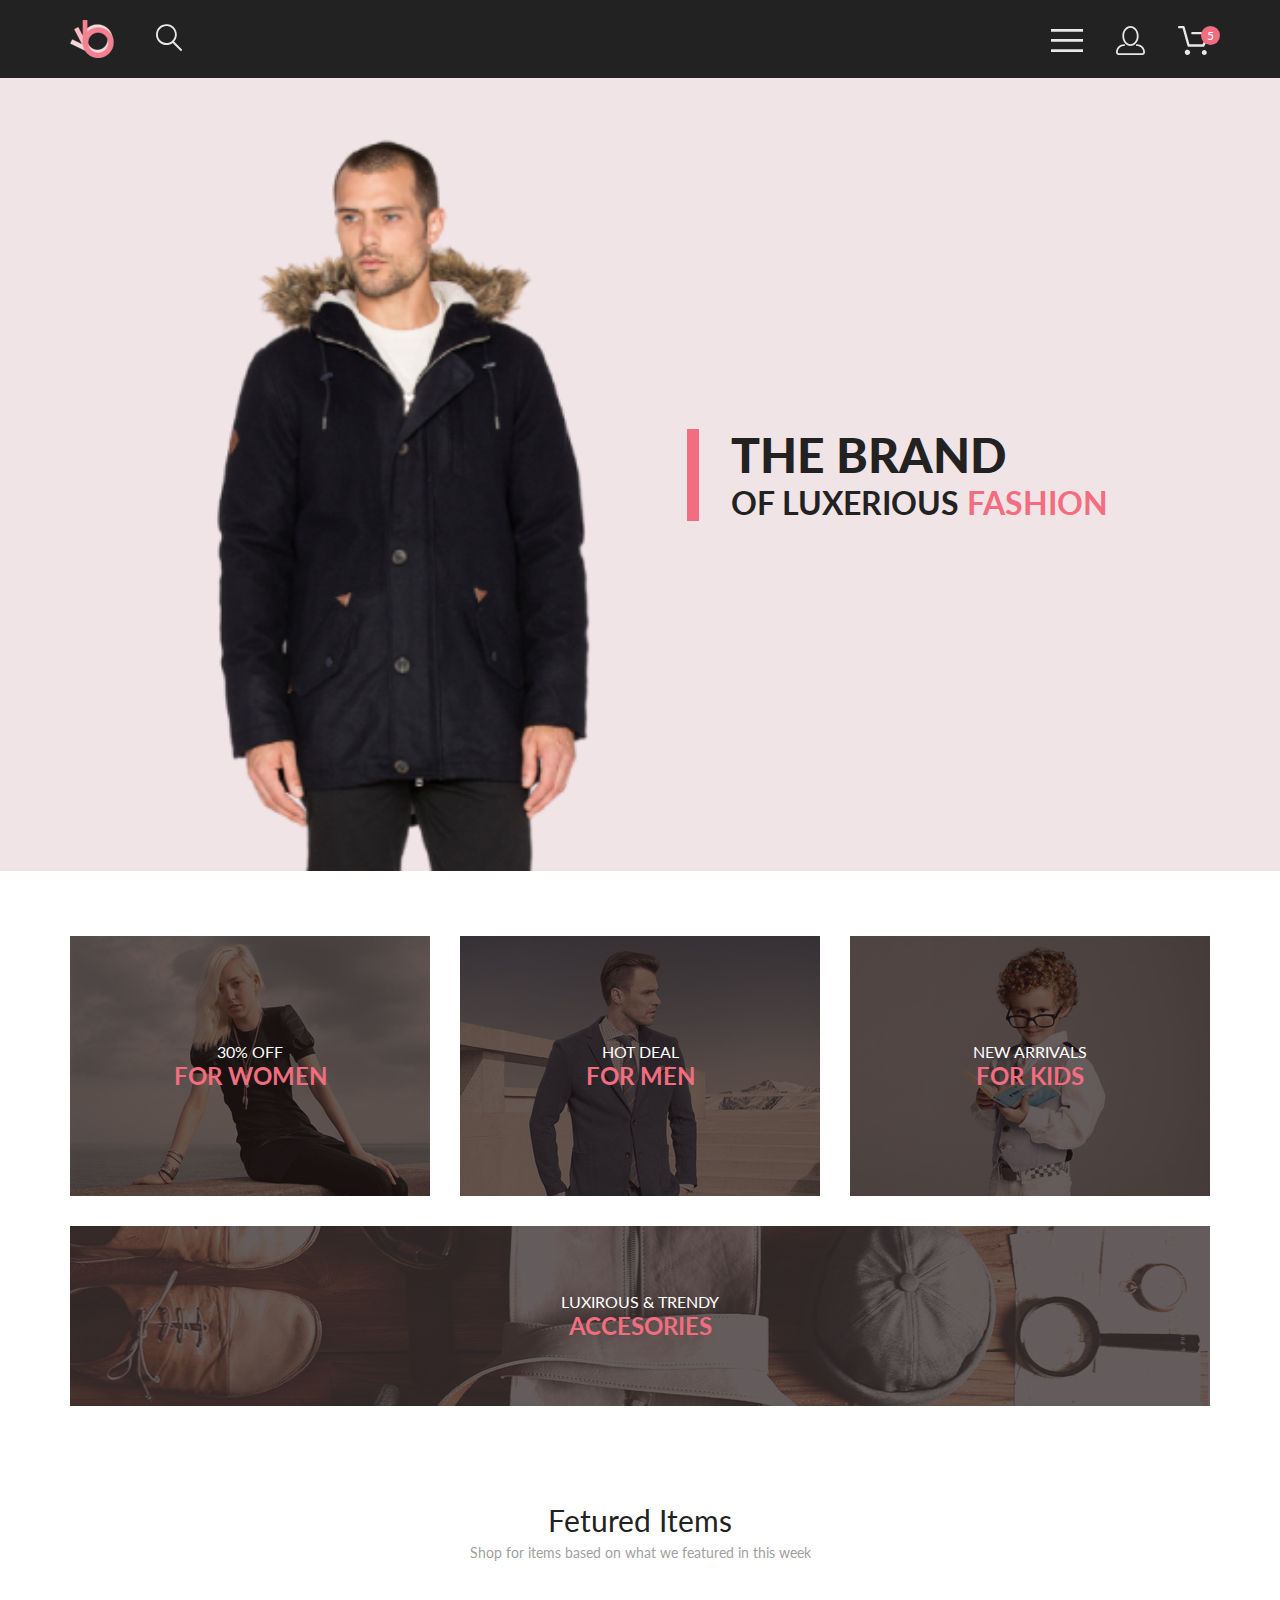
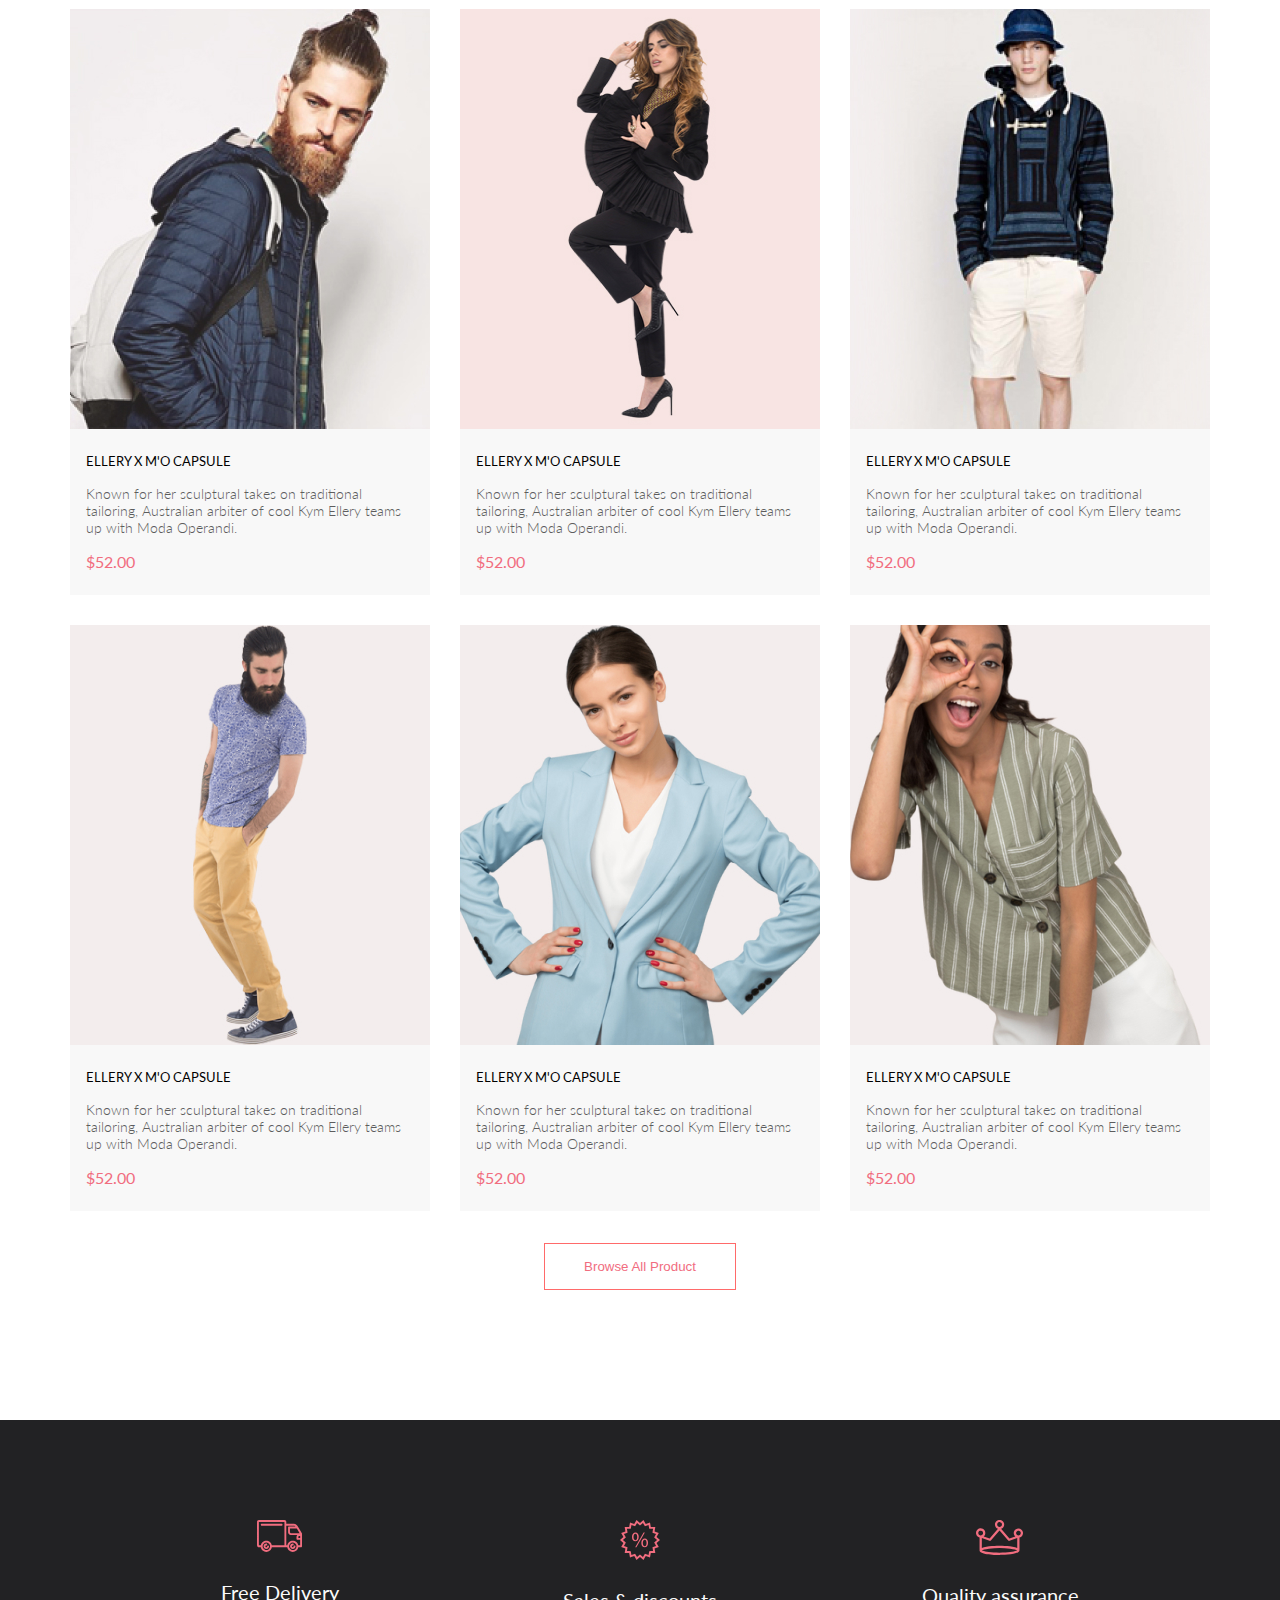
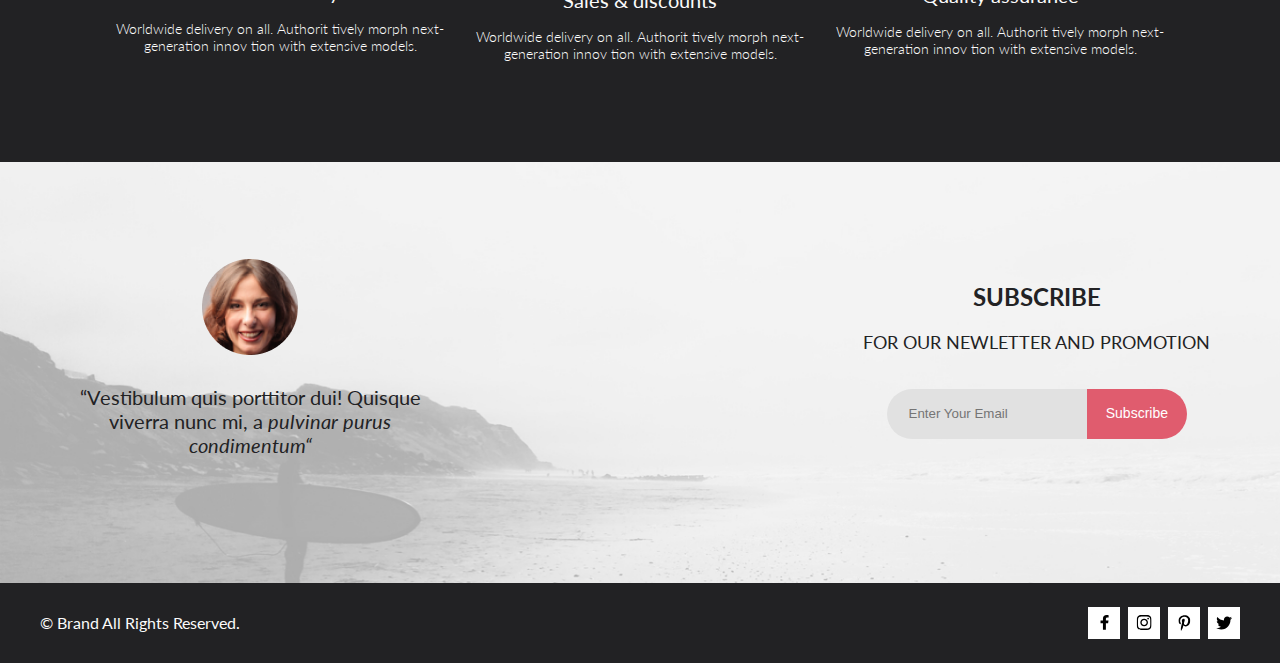
<file: index.html>
<!DOCTYPE html>
<html lang="en">
<head>
    <meta charset="UTF-8">
    <meta http-equiv="X-UA-Compatible" content="IE=edge">
    <meta name="viewport" content="width=device-width, initial-scale=1.0">
    <title>DZ 10 Alesya Ryazanova</title>
    
    <link rel="stylesheet" href="style.css">
    <link rel="preconnect" href="https://fonts.googleapis.com">
    <link rel="preconnect" href="https://fonts.gstatic.com" crossorigin>
    <link href="https://fonts.googleapis.com/css2?family=Lato&display=swap" rel="stylesheet">
    </head>
<body>
    <header class="header center">
        <div class="icon_group_1">
            <img src="/img/logo.svg" alt="logo">
            <a class="search" href="#">
                <svg width="27" height="28" viewBox="0 0 27 28" fill="none" xmlns="http://www.w3.org/2000/svg">
                    <path d="M19.0589 17.6249C20.6705 15.8648 21.6275 13.6038 21.769 11.2215C21.9106 8.8392 21.2281 6.48075 19.8362 4.5422C18.4443 2.60365 16.4278 1.20306 14.1252 0.575643C11.8227 -0.0517774 9.37437 0.132183 7.19143 1.09663C5.0085 2.06108 3.22389 3.74727 2.1373 5.87205C1.05071 7.99682 0.728322 10.4308 1.22426 12.7652C1.72021 15.0996 3.00428 17.1922 4.86085 18.6917C6.71741 20.1912 9.0334 21.0063 11.4199 20.9999C13.6723 21.003 15.8638 20.269 17.6599 18.9099L25.4079 26.7169C25.4934 26.806 25.5958 26.8771 25.7091 26.926C25.8225 26.975 25.9444 27.0008 26.0679 27.0019C26.1916 27.0023 26.314 26.9772 26.4276 26.9282C26.5411 26.8792 26.6434 26.8072 26.7279 26.7169C26.9018 26.536 26.999 26.2949 26.999 26.0439C26.999 25.793 26.9018 25.5518 26.7279 25.3709L19.0589 17.6249ZM2.88589 10.4999C2.89873 8.81465 3.41021 7.17089 4.35586 5.77587C5.30151 4.38086 6.63899 3.29703 8.1997 2.66102C9.76042 2.02501 11.4745 1.86529 13.1258 2.202C14.7772 2.53871 16.2919 3.35678 17.479 4.55307C18.6661 5.74935 19.4725 7.27031 19.7965 8.92421C20.1204 10.5781 19.9475 12.2909 19.2995 13.8467C18.6515 15.4024 17.5574 16.7315 16.1551 17.6664C14.7529 18.6013 13.1052 19.1001 11.4199 19.0999C9.14843 19.0891 6.97409 18.1774 5.3741 16.5651C3.77412 14.9527 2.87924 12.7714 2.88589 10.4999Z" fill="#E8E8E8"/>
                    </svg>
                    
            </a>
        </div>
        <div class="icon_group_2">

            <a class="burger-menu" href="#">
                <svg width="32" height="23" viewBox="0 0 32 23" fill="none" xmlns="http://www.w3.org/2000/svg">
                <path d="M0 23V20.31H32V23H0ZM0 12.76V10.07H32V12.76H0ZM0 2.69V0H32V2.69H0Z" fill="#E8E8E8"/>
                </svg>

                
            </a>
            
            <a class="no_mobile-2 user" href="#">
                <svg width="29" height="29" viewBox="0 0 29 29" fill="none" xmlns="http://www.w3.org/2000/svg">
                    <path d="M14.5 19.937C19 19.937 22.656 15.464 22.656 9.968C22.656 4.472 19 0 14.5 0C13.3631 0.0217413 12.2463 0.303398 11.2351 0.823397C10.2239 1.34339 9.34507 2.08794 8.66602 3C7.12663 4.99573 6.30819 7.45381 6.34399 9.974C6.34399 15.465 10 19.937 14.5 19.937ZM14.5 1.813C18 1.813 20.844 5.472 20.844 9.969C20.844 14.466 17.998 18.125 14.5 18.125C11.002 18.125 8.15603 14.465 8.15503 9.969C8.15403 5.473 11 1.813 14.5 1.813ZM20.844 18.125C20.6036 18.125 20.373 18.2205 20.203 18.3905C20.033 18.5605 19.9375 18.7911 19.9375 19.0315C19.9375 19.2719 20.033 19.5025 20.203 19.6725C20.373 19.8425 20.6036 19.938 20.844 19.938C22.526 19.9399 24.1386 20.6088 25.3279 21.7982C26.5172 22.9875 27.1861 24.6 27.188 26.282C27.1875 26.5221 27.0918 26.7523 26.922 26.9221C26.7522 27.0918 26.5221 27.1875 26.282 27.188H2.71997C2.47985 27.1875 2.24975 27.0918 2.07996 26.9221C1.91016 26.7523 1.81449 26.5221 1.81396 26.282C1.81608 24.6001 2.48517 22.9877 3.67444 21.7985C4.86371 20.6092 6.47608 19.9401 8.15796 19.938C8.39824 19.938 8.62868 19.8425 8.79858 19.6726C8.96849 19.5027 9.06396 19.2723 9.06396 19.032C9.06396 18.7917 8.96849 18.5613 8.79858 18.3914C8.62868 18.2215 8.39824 18.126 8.15796 18.126C5.99541 18.1279 3.92201 18.9875 2.39258 20.5164C0.863144 22.0453 0.00264777 24.1185 0 26.281C0.000794067 27.0019 0.287502 27.693 0.797241 28.2027C1.30698 28.7125 1.99811 28.9992 2.71899 29H26.282C27.0027 28.9989 27.6936 28.7121 28.2031 28.2024C28.7126 27.6927 28.9992 27.0017 29 26.281C28.9974 24.1187 28.1372 22.0457 26.6083 20.5168C25.0793 18.9878 23.0063 18.1276 20.844 18.125Z" fill="#E8E8E8"/>
                    </svg>
                
            </a>
            <div class="no_mobile-2 basket_count">
            <div class="count">
                <p>5</p>
            </div>    
            <a class="no_mobile-2 basket" href="#">
                <svg width="32" height="29" viewBox="0 0 32 29" fill="none" xmlns="http://www.w3.org/2000/svg">
                    <path d="M26.1998 29C25.5521 28.9738 24.9404 28.6948 24.4961 28.2227C24.0518 27.7506 23.8103 27.1232 23.8234 26.475C23.8365 25.8269 24.1032 25.2097 24.5662 24.7559C25.0292 24.3022 25.6516 24.048 26.2999 24.048C26.9482 24.048 27.5706 24.3022 28.0336 24.7559C28.4966 25.2097 28.7633 25.8269 28.7764 26.475C28.7895 27.1232 28.5479 27.7506 28.1036 28.2227C27.6593 28.6948 27.0477 28.9738 26.3999 29H26.1998ZM6.75183 26.32C6.75183 25.79 6.90901 25.2718 7.20349 24.8311C7.49797 24.3904 7.91654 24.0469 8.40625 23.844C8.89596 23.6412 9.43484 23.5881 9.95471 23.6915C10.4746 23.7949 10.9521 24.0502 11.3269 24.425C11.7017 24.7998 11.957 25.2773 12.0604 25.7972C12.1638 26.317 12.1107 26.8559 11.9078 27.3456C11.705 27.8353 11.3615 28.2539 10.9208 28.5483C10.4801 28.8428 9.96194 29 9.43188 29C9.07977 29.0003 8.73102 28.9311 8.40564 28.7966C8.08026 28.662 7.7846 28.4646 7.53552 28.2158C7.28645 27.9669 7.08891 27.6713 6.9541 27.3461C6.81929 27.0208 6.74988 26.6721 6.74988 26.32H6.75183ZM10.5519 20.686C10.2924 20.6868 10.0398 20.6024 9.83301 20.4457C9.62617 20.2891 9.47648 20.0689 9.40686 19.819L4.57385 2.36401H1.18091C0.867422 2.36401 0.566761 2.23947 0.345093 2.01781C0.123425 1.79614 -0.00109863 1.49549 -0.00109863 1.18201C-0.00109863 0.868519 0.123425 0.567873 0.345093 0.346205C0.566761 0.124537 0.867422 5.81268e-06 1.18091 5.81268e-06H5.46191C5.7214 -0.00080736 5.97394 0.0837201 6.18066 0.240568C6.38739 0.397416 6.53674 0.617884 6.60583 0.868006L11.4388 18.323H24.6168L28.9999 8.27501H14.3999C14.2417 8.27961 14.0843 8.25242 13.9368 8.19507C13.7893 8.13771 13.6548 8.05134 13.5413 7.94108C13.4277 7.83082 13.3375 7.69891 13.2759 7.55315C13.2143 7.40739 13.1825 7.25075 13.1825 7.0925C13.1825 6.93426 13.2143 6.77762 13.2759 6.63186C13.3375 6.4861 13.4277 6.35419 13.5413 6.24393C13.6548 6.13367 13.7893 6.0473 13.9368 5.98994C14.0843 5.93259 14.2417 5.90541 14.3999 5.91001H30.8129C31.0086 5.90996 31.2011 5.95866 31.3733 6.05172C31.5454 6.14478 31.6917 6.27926 31.7988 6.44301C31.9067 6.60729 31.9723 6.79569 31.9897 6.99145C32.0072 7.18721 31.976 7.38424 31.8989 7.565L26.4939 19.977C26.4015 20.1876 26.2499 20.3668 26.0574 20.4927C25.8649 20.6186 25.6399 20.6858 25.4099 20.686H10.5519Z" fill="#E8E8E8"/>
                    </svg>  
            </a>
            </div>
        </div>
    </header>
    
    <div class="top">
        <img class="top_img" src="/img/top_man_img.png" width="800" alt="image man">
        <div class="top_heading">
            <img class="line" src="/img/top_vertical_line.svg" alt="vertical line">
            <div class="headings">
                <h1 class="heading-1">
                    THE BRAND
                </h1>
                <div class="top_subtitle">
                <h2 class="heading-2">
                    OF LUXERIOUS 
                <span class="heading-2 pink">FASHION </span>
                </h2>
                </div>
            </div>
        </div>
        
    </div>
    <div class="chapters center">
        <article class="chapter chapter-1">
            <a href="#">
                <p class="chapter-subtitle">
                    30% OFF
                </p>
                <h3 class="heading-3 pink">
                    FOR WOMEN
                </h3>
            </a>
        </article>
        <article class="chapter chapter-2">
            <a href="#">
                <p class="chapter-subtitle">
                    HOT DEAL
                </p>
                <h3 class="heading-3 pink">
                    FOR MEN
                </h3>
            </a>
        </article>
        <article class="chapter chapter-3">
            <a href="#">
                <p class="chapter-subtitle">
                    NEW ARRIVALS
                </p>
                <h3 class="heading-3 pink">
                    FOR KIDS
                </h3>
                </a>
        </article>
        <article class="chapter chapter-4">
            <a href="#">
                <p class="chapter-subtitle">
                    LUXIROUS & TRENDY
                </p>
                <h3 class="heading-3 pink">
                    ACCESORIES
                </h3>
                </a>
        </article>
    </div>
    <div class="products center">
        <p class="products_title">
            Fetured Items
        </p>
        <p class="products_desc">
            Shop for items based on what we featured in this week
        </p>
        <div class="products_cards">
            <article class="product_card">
                <div class="photo_and_batton art_1">
                    <div class="button_hover">
                        <div class="batton_add">
                            <svg width="27" height="25" viewBox="0 0 27 25" fill="none" xmlns="http://www.w3.org/2000/svg">
                                <path d="M21.9521 23.2662H21.8398C21.2307 23.2662 20.7189 22.7666 20.6747 22.1289C20.6302 21.4602 21.1187 20.8781 21.7638 20.8341C21.7892 20.8324 21.8157 20.8315 21.8417 20.8315C22.4587 20.8315 22.9755 21.3214 23.0214 21.9482C23.0331 22.1967 22.9926 22.5509 22.7372 22.8434L22.7313 22.8502L22.7255 22.8571C22.5287 23.0907 22.262 23.2316 21.9521 23.2662ZM8.22009 23.2599C7.56952 23.2599 7.04028 22.7169 7.04028 22.0496C7.04028 21.3827 7.56952 20.8401 8.22009 20.8401C8.87067 20.8401 9.3999 21.3827 9.3999 22.0496C9.3999 22.7169 8.87067 23.2599 8.22009 23.2599Z" fill="white"/>
                                <path d="M21.8765 22.2662C21.9215 22.2549 21.9428 22.2339 21.9605 22.2129C21.9683 22.2037 21.9761 22.1946 21.9839 22.1855C22.0204 22.1438 22.0237 22.0553 22.0229 22.0105C22.0097 21.9044 21.9189 21.8315 21.8417 21.8315C21.838 21.8315 21.8341 21.8317 21.8317 21.8318C21.7536 21.8372 21.6658 21.9409 21.6724 22.0625C21.6818 22.1793 21.7679 22.2662 21.8397 22.2662H21.8765ZM8.22003 22.2599C8.31921 22.2599 8.39984 22.1655 8.39984 22.0496C8.39984 21.9341 8.31921 21.8401 8.22003 21.8401C8.12091 21.8401 8.04022 21.9341 8.04022 22.0496C8.04022 22.1655 8.12091 22.2599 8.22003 22.2599ZM21.9999 24.2662C21.9522 24.2662 21.8883 24.2662 21.8397 24.2662C20.7021 24.2662 19.7571 23.3545 19.677 22.198C19.5969 20.9929 20.4942 19.9183 21.6957 19.8364C21.7446 19.8331 21.7933 19.8315 21.8417 19.8315C22.9804 19.8315 23.9418 20.7324 24.0195 21.8884C24.051 22.4915 23.8746 23.0612 23.4903 23.5012C23.106 23.9575 22.5768 24.2177 21.9999 24.2662ZM8.22003 24.2599C7.01581 24.2599 6.04022 23.2709 6.04022 22.0496C6.04022 20.8291 7.01581 19.8401 8.22003 19.8401C9.42419 19.8401 10.3998 20.8291 10.3998 22.0496C10.3998 23.2709 9.42419 24.2599 8.22003 24.2599ZM21.1989 17.3938H9.13354C8.70062 17.3938 8.31635 17.1005 8.2038 16.6775L4.27802 2.24768H1.52222C0.993896 2.24768 0.561035 1.80859 0.561035 1.27039C0.561035 0.733032 0.993896 0.292969 1.52222 0.292969H4.99982C5.43182 0.292969 5.8161 0.586304 5.92859 1.01025L9.85443 15.4391H20.5581L24.1149 7.13379H12.2583C11.7291 7.13379 11.2962 6.69373 11.2962 6.15649C11.2962 5.61914 11.7291 5.17908 12.2583 5.17908H25.5891C25.9095 5.17908 26.2146 5.34192 26.3901 5.61914C26.5665 5.89539 26.5989 6.23743 26.4702 6.547L22.08 16.807C21.9198 17.1653 21.5832 17.3938 21.1989 17.3938Z" fill="white"/>
                                <path d="M21.8765 22.2662C21.9215 22.2549 21.9428 22.2339 21.9605 22.2129C21.9683 22.2037 21.9761 22.1946 21.9839 22.1855C22.0204 22.1438 22.0237 22.0553 22.0229 22.0105C22.0097 21.9044 21.9189 21.8315 21.8417 21.8315C21.838 21.8315 21.8341 21.8317 21.8317 21.8318C21.7536 21.8372 21.6658 21.9409 21.6724 22.0625C21.6818 22.1793 21.7679 22.2662 21.8397 22.2662H21.8765ZM8.22003 22.2599C8.31921 22.2599 8.39984 22.1655 8.39984 22.0496C8.39984 21.9341 8.31921 21.8401 8.22003 21.8401C8.12091 21.8401 8.04022 21.9341 8.04022 22.0496C8.04022 22.1655 8.12091 22.2599 8.22003 22.2599ZM21.9999 24.2662C21.9522 24.2662 21.8883 24.2662 21.8397 24.2662C20.7021 24.2662 19.7571 23.3545 19.677 22.198C19.5969 20.9929 20.4942 19.9183 21.6957 19.8364C21.7446 19.8331 21.7933 19.8315 21.8417 19.8315C22.9804 19.8315 23.9418 20.7324 24.0195 21.8884C24.051 22.4915 23.8746 23.0612 23.4903 23.5012C23.106 23.9575 22.5768 24.2177 21.9999 24.2662ZM8.22003 24.2599C7.01581 24.2599 6.04022 23.2709 6.04022 22.0496C6.04022 20.8291 7.01581 19.8401 8.22003 19.8401C9.42419 19.8401 10.3998 20.8291 10.3998 22.0496C10.3998 23.2709 9.42419 24.2599 8.22003 24.2599ZM21.1989 17.3938H9.13354C8.70062 17.3938 8.31635 17.1005 8.2038 16.6775L4.27802 2.24768H1.52222C0.993896 2.24768 0.561035 1.80859 0.561035 1.27039C0.561035 0.733032 0.993896 0.292969 1.52222 0.292969H4.99982C5.43182 0.292969 5.8161 0.586304 5.92859 1.01025L9.85443 15.4391H20.5581L24.1149 7.13379H12.2583C11.7291 7.13379 11.2962 6.69373 11.2962 6.15649C11.2962 5.61914 11.7291 5.17908 12.2583 5.17908H25.5891C25.9095 5.17908 26.2146 5.34192 26.3901 5.61914C26.5665 5.89539 26.5989 6.23743 26.4702 6.547L22.08 16.807C21.9198 17.1653 21.5832 17.3938 21.1989 17.3938Z" fill="white"/>
                            </svg>   
                            <p>Add to Cart</p>
                        </div>
                    </div>
                </div>
                             
                <div class="product_card_info">
                    <h4 class="heading-4">
                        ELLERY X M'O CAPSULE
                    </h4>
                    <p class="product_desc">
                        Known for her sculptural takes on traditional tailoring, Australian arbiter of cool Kym Ellery teams up with Moda Operandi.
                    </p>
                    <p class="product_prise pink">
                        $52.00
                    </p>
                </div>
            </article>
            <article class="product_card">
                <div class="photo_and_batton art_2">
                    <div class="button_hover">
                        <div class="batton_add">
                            <svg width="27" height="25" viewBox="0 0 27 25" fill="none" xmlns="http://www.w3.org/2000/svg">
                                <path d="M21.9521 23.2662H21.8398C21.2307 23.2662 20.7189 22.7666 20.6747 22.1289C20.6302 21.4602 21.1187 20.8781 21.7638 20.8341C21.7892 20.8324 21.8157 20.8315 21.8417 20.8315C22.4587 20.8315 22.9755 21.3214 23.0214 21.9482C23.0331 22.1967 22.9926 22.5509 22.7372 22.8434L22.7313 22.8502L22.7255 22.8571C22.5287 23.0907 22.262 23.2316 21.9521 23.2662ZM8.22009 23.2599C7.56952 23.2599 7.04028 22.7169 7.04028 22.0496C7.04028 21.3827 7.56952 20.8401 8.22009 20.8401C8.87067 20.8401 9.3999 21.3827 9.3999 22.0496C9.3999 22.7169 8.87067 23.2599 8.22009 23.2599Z" fill="white"/>
                                <path d="M21.8765 22.2662C21.9215 22.2549 21.9428 22.2339 21.9605 22.2129C21.9683 22.2037 21.9761 22.1946 21.9839 22.1855C22.0204 22.1438 22.0237 22.0553 22.0229 22.0105C22.0097 21.9044 21.9189 21.8315 21.8417 21.8315C21.838 21.8315 21.8341 21.8317 21.8317 21.8318C21.7536 21.8372 21.6658 21.9409 21.6724 22.0625C21.6818 22.1793 21.7679 22.2662 21.8397 22.2662H21.8765ZM8.22003 22.2599C8.31921 22.2599 8.39984 22.1655 8.39984 22.0496C8.39984 21.9341 8.31921 21.8401 8.22003 21.8401C8.12091 21.8401 8.04022 21.9341 8.04022 22.0496C8.04022 22.1655 8.12091 22.2599 8.22003 22.2599ZM21.9999 24.2662C21.9522 24.2662 21.8883 24.2662 21.8397 24.2662C20.7021 24.2662 19.7571 23.3545 19.677 22.198C19.5969 20.9929 20.4942 19.9183 21.6957 19.8364C21.7446 19.8331 21.7933 19.8315 21.8417 19.8315C22.9804 19.8315 23.9418 20.7324 24.0195 21.8884C24.051 22.4915 23.8746 23.0612 23.4903 23.5012C23.106 23.9575 22.5768 24.2177 21.9999 24.2662ZM8.22003 24.2599C7.01581 24.2599 6.04022 23.2709 6.04022 22.0496C6.04022 20.8291 7.01581 19.8401 8.22003 19.8401C9.42419 19.8401 10.3998 20.8291 10.3998 22.0496C10.3998 23.2709 9.42419 24.2599 8.22003 24.2599ZM21.1989 17.3938H9.13354C8.70062 17.3938 8.31635 17.1005 8.2038 16.6775L4.27802 2.24768H1.52222C0.993896 2.24768 0.561035 1.80859 0.561035 1.27039C0.561035 0.733032 0.993896 0.292969 1.52222 0.292969H4.99982C5.43182 0.292969 5.8161 0.586304 5.92859 1.01025L9.85443 15.4391H20.5581L24.1149 7.13379H12.2583C11.7291 7.13379 11.2962 6.69373 11.2962 6.15649C11.2962 5.61914 11.7291 5.17908 12.2583 5.17908H25.5891C25.9095 5.17908 26.2146 5.34192 26.3901 5.61914C26.5665 5.89539 26.5989 6.23743 26.4702 6.547L22.08 16.807C21.9198 17.1653 21.5832 17.3938 21.1989 17.3938Z" fill="white"/>
                                <path d="M21.8765 22.2662C21.9215 22.2549 21.9428 22.2339 21.9605 22.2129C21.9683 22.2037 21.9761 22.1946 21.9839 22.1855C22.0204 22.1438 22.0237 22.0553 22.0229 22.0105C22.0097 21.9044 21.9189 21.8315 21.8417 21.8315C21.838 21.8315 21.8341 21.8317 21.8317 21.8318C21.7536 21.8372 21.6658 21.9409 21.6724 22.0625C21.6818 22.1793 21.7679 22.2662 21.8397 22.2662H21.8765ZM8.22003 22.2599C8.31921 22.2599 8.39984 22.1655 8.39984 22.0496C8.39984 21.9341 8.31921 21.8401 8.22003 21.8401C8.12091 21.8401 8.04022 21.9341 8.04022 22.0496C8.04022 22.1655 8.12091 22.2599 8.22003 22.2599ZM21.9999 24.2662C21.9522 24.2662 21.8883 24.2662 21.8397 24.2662C20.7021 24.2662 19.7571 23.3545 19.677 22.198C19.5969 20.9929 20.4942 19.9183 21.6957 19.8364C21.7446 19.8331 21.7933 19.8315 21.8417 19.8315C22.9804 19.8315 23.9418 20.7324 24.0195 21.8884C24.051 22.4915 23.8746 23.0612 23.4903 23.5012C23.106 23.9575 22.5768 24.2177 21.9999 24.2662ZM8.22003 24.2599C7.01581 24.2599 6.04022 23.2709 6.04022 22.0496C6.04022 20.8291 7.01581 19.8401 8.22003 19.8401C9.42419 19.8401 10.3998 20.8291 10.3998 22.0496C10.3998 23.2709 9.42419 24.2599 8.22003 24.2599ZM21.1989 17.3938H9.13354C8.70062 17.3938 8.31635 17.1005 8.2038 16.6775L4.27802 2.24768H1.52222C0.993896 2.24768 0.561035 1.80859 0.561035 1.27039C0.561035 0.733032 0.993896 0.292969 1.52222 0.292969H4.99982C5.43182 0.292969 5.8161 0.586304 5.92859 1.01025L9.85443 15.4391H20.5581L24.1149 7.13379H12.2583C11.7291 7.13379 11.2962 6.69373 11.2962 6.15649C11.2962 5.61914 11.7291 5.17908 12.2583 5.17908H25.5891C25.9095 5.17908 26.2146 5.34192 26.3901 5.61914C26.5665 5.89539 26.5989 6.23743 26.4702 6.547L22.08 16.807C21.9198 17.1653 21.5832 17.3938 21.1989 17.3938Z" fill="white"/>
                            </svg>   
                            <p>Add to Cart</p>
                        </div>
                    </div>
                </div>
                               
                <div class="product_card_info">
                    <h4 class="heading-4">
                        ELLERY X M'O CAPSULE
                    </h4>
                    <p class="product_desc">
                        Known for her sculptural takes on traditional tailoring, Australian arbiter of cool Kym Ellery teams up with Moda Operandi.
                    </p>
                    <p class="product_prise pink">
                        $52.00
                    </p>
                </div>
            </article>
            <article class="product_card">
                <div class="photo_and_batton art_3">
                    <div class="button_hover">
                    <div class="batton_add">
                        
                        <svg width="27" height="25" viewBox="0 0 27 25" fill="none" xmlns="http://www.w3.org/2000/svg">
                            <path d="M21.9521 23.2662H21.8398C21.2307 23.2662 20.7189 22.7666 20.6747 22.1289C20.6302 21.4602 21.1187 20.8781 21.7638 20.8341C21.7892 20.8324 21.8157 20.8315 21.8417 20.8315C22.4587 20.8315 22.9755 21.3214 23.0214 21.9482C23.0331 22.1967 22.9926 22.5509 22.7372 22.8434L22.7313 22.8502L22.7255 22.8571C22.5287 23.0907 22.262 23.2316 21.9521 23.2662ZM8.22009 23.2599C7.56952 23.2599 7.04028 22.7169 7.04028 22.0496C7.04028 21.3827 7.56952 20.8401 8.22009 20.8401C8.87067 20.8401 9.3999 21.3827 9.3999 22.0496C9.3999 22.7169 8.87067 23.2599 8.22009 23.2599Z" fill="white"/>
                            <path d="M21.8765 22.2662C21.9215 22.2549 21.9428 22.2339 21.9605 22.2129C21.9683 22.2037 21.9761 22.1946 21.9839 22.1855C22.0204 22.1438 22.0237 22.0553 22.0229 22.0105C22.0097 21.9044 21.9189 21.8315 21.8417 21.8315C21.838 21.8315 21.8341 21.8317 21.8317 21.8318C21.7536 21.8372 21.6658 21.9409 21.6724 22.0625C21.6818 22.1793 21.7679 22.2662 21.8397 22.2662H21.8765ZM8.22003 22.2599C8.31921 22.2599 8.39984 22.1655 8.39984 22.0496C8.39984 21.9341 8.31921 21.8401 8.22003 21.8401C8.12091 21.8401 8.04022 21.9341 8.04022 22.0496C8.04022 22.1655 8.12091 22.2599 8.22003 22.2599ZM21.9999 24.2662C21.9522 24.2662 21.8883 24.2662 21.8397 24.2662C20.7021 24.2662 19.7571 23.3545 19.677 22.198C19.5969 20.9929 20.4942 19.9183 21.6957 19.8364C21.7446 19.8331 21.7933 19.8315 21.8417 19.8315C22.9804 19.8315 23.9418 20.7324 24.0195 21.8884C24.051 22.4915 23.8746 23.0612 23.4903 23.5012C23.106 23.9575 22.5768 24.2177 21.9999 24.2662ZM8.22003 24.2599C7.01581 24.2599 6.04022 23.2709 6.04022 22.0496C6.04022 20.8291 7.01581 19.8401 8.22003 19.8401C9.42419 19.8401 10.3998 20.8291 10.3998 22.0496C10.3998 23.2709 9.42419 24.2599 8.22003 24.2599ZM21.1989 17.3938H9.13354C8.70062 17.3938 8.31635 17.1005 8.2038 16.6775L4.27802 2.24768H1.52222C0.993896 2.24768 0.561035 1.80859 0.561035 1.27039C0.561035 0.733032 0.993896 0.292969 1.52222 0.292969H4.99982C5.43182 0.292969 5.8161 0.586304 5.92859 1.01025L9.85443 15.4391H20.5581L24.1149 7.13379H12.2583C11.7291 7.13379 11.2962 6.69373 11.2962 6.15649C11.2962 5.61914 11.7291 5.17908 12.2583 5.17908H25.5891C25.9095 5.17908 26.2146 5.34192 26.3901 5.61914C26.5665 5.89539 26.5989 6.23743 26.4702 6.547L22.08 16.807C21.9198 17.1653 21.5832 17.3938 21.1989 17.3938Z" fill="white"/>
                            <path d="M21.8765 22.2662C21.9215 22.2549 21.9428 22.2339 21.9605 22.2129C21.9683 22.2037 21.9761 22.1946 21.9839 22.1855C22.0204 22.1438 22.0237 22.0553 22.0229 22.0105C22.0097 21.9044 21.9189 21.8315 21.8417 21.8315C21.838 21.8315 21.8341 21.8317 21.8317 21.8318C21.7536 21.8372 21.6658 21.9409 21.6724 22.0625C21.6818 22.1793 21.7679 22.2662 21.8397 22.2662H21.8765ZM8.22003 22.2599C8.31921 22.2599 8.39984 22.1655 8.39984 22.0496C8.39984 21.9341 8.31921 21.8401 8.22003 21.8401C8.12091 21.8401 8.04022 21.9341 8.04022 22.0496C8.04022 22.1655 8.12091 22.2599 8.22003 22.2599ZM21.9999 24.2662C21.9522 24.2662 21.8883 24.2662 21.8397 24.2662C20.7021 24.2662 19.7571 23.3545 19.677 22.198C19.5969 20.9929 20.4942 19.9183 21.6957 19.8364C21.7446 19.8331 21.7933 19.8315 21.8417 19.8315C22.9804 19.8315 23.9418 20.7324 24.0195 21.8884C24.051 22.4915 23.8746 23.0612 23.4903 23.5012C23.106 23.9575 22.5768 24.2177 21.9999 24.2662ZM8.22003 24.2599C7.01581 24.2599 6.04022 23.2709 6.04022 22.0496C6.04022 20.8291 7.01581 19.8401 8.22003 19.8401C9.42419 19.8401 10.3998 20.8291 10.3998 22.0496C10.3998 23.2709 9.42419 24.2599 8.22003 24.2599ZM21.1989 17.3938H9.13354C8.70062 17.3938 8.31635 17.1005 8.2038 16.6775L4.27802 2.24768H1.52222C0.993896 2.24768 0.561035 1.80859 0.561035 1.27039C0.561035 0.733032 0.993896 0.292969 1.52222 0.292969H4.99982C5.43182 0.292969 5.8161 0.586304 5.92859 1.01025L9.85443 15.4391H20.5581L24.1149 7.13379H12.2583C11.7291 7.13379 11.2962 6.69373 11.2962 6.15649C11.2962 5.61914 11.7291 5.17908 12.2583 5.17908H25.5891C25.9095 5.17908 26.2146 5.34192 26.3901 5.61914C26.5665 5.89539 26.5989 6.23743 26.4702 6.547L22.08 16.807C21.9198 17.1653 21.5832 17.3938 21.1989 17.3938Z" fill="white"/>
                        </svg>   
                        <p>Add to Cart</p>
                        </div>
                    </div>
                </div>
                               
                <div class="product_card_info">
                    <h4 class="heading-4">
                        ELLERY X M'O CAPSULE
                    </h4>
                    <p class="product_desc">
                        Known for her sculptural takes on traditional tailoring, Australian arbiter of cool Kym Ellery teams up with Moda Operandi.
                    </p>
                    <p class="product_prise pink">
                        $52.00
                    </p>
                </div>
            </article>
            <article class="product_card">
                <div class="photo_and_batton art_4">
                    <div class="button_hover">
                    <div class="batton_add">
                        
                        <svg width="27" height="25" viewBox="0 0 27 25" fill="none" xmlns="http://www.w3.org/2000/svg">
                            <path d="M21.9521 23.2662H21.8398C21.2307 23.2662 20.7189 22.7666 20.6747 22.1289C20.6302 21.4602 21.1187 20.8781 21.7638 20.8341C21.7892 20.8324 21.8157 20.8315 21.8417 20.8315C22.4587 20.8315 22.9755 21.3214 23.0214 21.9482C23.0331 22.1967 22.9926 22.5509 22.7372 22.8434L22.7313 22.8502L22.7255 22.8571C22.5287 23.0907 22.262 23.2316 21.9521 23.2662ZM8.22009 23.2599C7.56952 23.2599 7.04028 22.7169 7.04028 22.0496C7.04028 21.3827 7.56952 20.8401 8.22009 20.8401C8.87067 20.8401 9.3999 21.3827 9.3999 22.0496C9.3999 22.7169 8.87067 23.2599 8.22009 23.2599Z" fill="white"/>
                            <path d="M21.8765 22.2662C21.9215 22.2549 21.9428 22.2339 21.9605 22.2129C21.9683 22.2037 21.9761 22.1946 21.9839 22.1855C22.0204 22.1438 22.0237 22.0553 22.0229 22.0105C22.0097 21.9044 21.9189 21.8315 21.8417 21.8315C21.838 21.8315 21.8341 21.8317 21.8317 21.8318C21.7536 21.8372 21.6658 21.9409 21.6724 22.0625C21.6818 22.1793 21.7679 22.2662 21.8397 22.2662H21.8765ZM8.22003 22.2599C8.31921 22.2599 8.39984 22.1655 8.39984 22.0496C8.39984 21.9341 8.31921 21.8401 8.22003 21.8401C8.12091 21.8401 8.04022 21.9341 8.04022 22.0496C8.04022 22.1655 8.12091 22.2599 8.22003 22.2599ZM21.9999 24.2662C21.9522 24.2662 21.8883 24.2662 21.8397 24.2662C20.7021 24.2662 19.7571 23.3545 19.677 22.198C19.5969 20.9929 20.4942 19.9183 21.6957 19.8364C21.7446 19.8331 21.7933 19.8315 21.8417 19.8315C22.9804 19.8315 23.9418 20.7324 24.0195 21.8884C24.051 22.4915 23.8746 23.0612 23.4903 23.5012C23.106 23.9575 22.5768 24.2177 21.9999 24.2662ZM8.22003 24.2599C7.01581 24.2599 6.04022 23.2709 6.04022 22.0496C6.04022 20.8291 7.01581 19.8401 8.22003 19.8401C9.42419 19.8401 10.3998 20.8291 10.3998 22.0496C10.3998 23.2709 9.42419 24.2599 8.22003 24.2599ZM21.1989 17.3938H9.13354C8.70062 17.3938 8.31635 17.1005 8.2038 16.6775L4.27802 2.24768H1.52222C0.993896 2.24768 0.561035 1.80859 0.561035 1.27039C0.561035 0.733032 0.993896 0.292969 1.52222 0.292969H4.99982C5.43182 0.292969 5.8161 0.586304 5.92859 1.01025L9.85443 15.4391H20.5581L24.1149 7.13379H12.2583C11.7291 7.13379 11.2962 6.69373 11.2962 6.15649C11.2962 5.61914 11.7291 5.17908 12.2583 5.17908H25.5891C25.9095 5.17908 26.2146 5.34192 26.3901 5.61914C26.5665 5.89539 26.5989 6.23743 26.4702 6.547L22.08 16.807C21.9198 17.1653 21.5832 17.3938 21.1989 17.3938Z" fill="white"/>
                            <path d="M21.8765 22.2662C21.9215 22.2549 21.9428 22.2339 21.9605 22.2129C21.9683 22.2037 21.9761 22.1946 21.9839 22.1855C22.0204 22.1438 22.0237 22.0553 22.0229 22.0105C22.0097 21.9044 21.9189 21.8315 21.8417 21.8315C21.838 21.8315 21.8341 21.8317 21.8317 21.8318C21.7536 21.8372 21.6658 21.9409 21.6724 22.0625C21.6818 22.1793 21.7679 22.2662 21.8397 22.2662H21.8765ZM8.22003 22.2599C8.31921 22.2599 8.39984 22.1655 8.39984 22.0496C8.39984 21.9341 8.31921 21.8401 8.22003 21.8401C8.12091 21.8401 8.04022 21.9341 8.04022 22.0496C8.04022 22.1655 8.12091 22.2599 8.22003 22.2599ZM21.9999 24.2662C21.9522 24.2662 21.8883 24.2662 21.8397 24.2662C20.7021 24.2662 19.7571 23.3545 19.677 22.198C19.5969 20.9929 20.4942 19.9183 21.6957 19.8364C21.7446 19.8331 21.7933 19.8315 21.8417 19.8315C22.9804 19.8315 23.9418 20.7324 24.0195 21.8884C24.051 22.4915 23.8746 23.0612 23.4903 23.5012C23.106 23.9575 22.5768 24.2177 21.9999 24.2662ZM8.22003 24.2599C7.01581 24.2599 6.04022 23.2709 6.04022 22.0496C6.04022 20.8291 7.01581 19.8401 8.22003 19.8401C9.42419 19.8401 10.3998 20.8291 10.3998 22.0496C10.3998 23.2709 9.42419 24.2599 8.22003 24.2599ZM21.1989 17.3938H9.13354C8.70062 17.3938 8.31635 17.1005 8.2038 16.6775L4.27802 2.24768H1.52222C0.993896 2.24768 0.561035 1.80859 0.561035 1.27039C0.561035 0.733032 0.993896 0.292969 1.52222 0.292969H4.99982C5.43182 0.292969 5.8161 0.586304 5.92859 1.01025L9.85443 15.4391H20.5581L24.1149 7.13379H12.2583C11.7291 7.13379 11.2962 6.69373 11.2962 6.15649C11.2962 5.61914 11.7291 5.17908 12.2583 5.17908H25.5891C25.9095 5.17908 26.2146 5.34192 26.3901 5.61914C26.5665 5.89539 26.5989 6.23743 26.4702 6.547L22.08 16.807C21.9198 17.1653 21.5832 17.3938 21.1989 17.3938Z" fill="white"/>
                        </svg>   
                        <p>Add to Cart</p>
                        </div>
                    </div>
                </div>
                               
                <div class="product_card_info">
                    <h4 class="heading-4">
                        ELLERY X M'O CAPSULE
                    </h4>
                    <p class="product_desc">
                        Known for her sculptural takes on traditional tailoring, Australian arbiter of cool Kym Ellery teams up with Moda Operandi.
                    </p>
                    <p class="product_prise pink">
                        $52.00
                    </p>
                </div>
            </article>
            <article class="product_card">
                <div class="photo_and_batton art_5">
                    <div class="button_hover">
                    <div class="batton_add">
                        
                        <svg width="27" height="25" viewBox="0 0 27 25" fill="none" xmlns="http://www.w3.org/2000/svg">
                            <path d="M21.9521 23.2662H21.8398C21.2307 23.2662 20.7189 22.7666 20.6747 22.1289C20.6302 21.4602 21.1187 20.8781 21.7638 20.8341C21.7892 20.8324 21.8157 20.8315 21.8417 20.8315C22.4587 20.8315 22.9755 21.3214 23.0214 21.9482C23.0331 22.1967 22.9926 22.5509 22.7372 22.8434L22.7313 22.8502L22.7255 22.8571C22.5287 23.0907 22.262 23.2316 21.9521 23.2662ZM8.22009 23.2599C7.56952 23.2599 7.04028 22.7169 7.04028 22.0496C7.04028 21.3827 7.56952 20.8401 8.22009 20.8401C8.87067 20.8401 9.3999 21.3827 9.3999 22.0496C9.3999 22.7169 8.87067 23.2599 8.22009 23.2599Z" fill="white"/>
                            <path d="M21.8765 22.2662C21.9215 22.2549 21.9428 22.2339 21.9605 22.2129C21.9683 22.2037 21.9761 22.1946 21.9839 22.1855C22.0204 22.1438 22.0237 22.0553 22.0229 22.0105C22.0097 21.9044 21.9189 21.8315 21.8417 21.8315C21.838 21.8315 21.8341 21.8317 21.8317 21.8318C21.7536 21.8372 21.6658 21.9409 21.6724 22.0625C21.6818 22.1793 21.7679 22.2662 21.8397 22.2662H21.8765ZM8.22003 22.2599C8.31921 22.2599 8.39984 22.1655 8.39984 22.0496C8.39984 21.9341 8.31921 21.8401 8.22003 21.8401C8.12091 21.8401 8.04022 21.9341 8.04022 22.0496C8.04022 22.1655 8.12091 22.2599 8.22003 22.2599ZM21.9999 24.2662C21.9522 24.2662 21.8883 24.2662 21.8397 24.2662C20.7021 24.2662 19.7571 23.3545 19.677 22.198C19.5969 20.9929 20.4942 19.9183 21.6957 19.8364C21.7446 19.8331 21.7933 19.8315 21.8417 19.8315C22.9804 19.8315 23.9418 20.7324 24.0195 21.8884C24.051 22.4915 23.8746 23.0612 23.4903 23.5012C23.106 23.9575 22.5768 24.2177 21.9999 24.2662ZM8.22003 24.2599C7.01581 24.2599 6.04022 23.2709 6.04022 22.0496C6.04022 20.8291 7.01581 19.8401 8.22003 19.8401C9.42419 19.8401 10.3998 20.8291 10.3998 22.0496C10.3998 23.2709 9.42419 24.2599 8.22003 24.2599ZM21.1989 17.3938H9.13354C8.70062 17.3938 8.31635 17.1005 8.2038 16.6775L4.27802 2.24768H1.52222C0.993896 2.24768 0.561035 1.80859 0.561035 1.27039C0.561035 0.733032 0.993896 0.292969 1.52222 0.292969H4.99982C5.43182 0.292969 5.8161 0.586304 5.92859 1.01025L9.85443 15.4391H20.5581L24.1149 7.13379H12.2583C11.7291 7.13379 11.2962 6.69373 11.2962 6.15649C11.2962 5.61914 11.7291 5.17908 12.2583 5.17908H25.5891C25.9095 5.17908 26.2146 5.34192 26.3901 5.61914C26.5665 5.89539 26.5989 6.23743 26.4702 6.547L22.08 16.807C21.9198 17.1653 21.5832 17.3938 21.1989 17.3938Z" fill="white"/>
                            <path d="M21.8765 22.2662C21.9215 22.2549 21.9428 22.2339 21.9605 22.2129C21.9683 22.2037 21.9761 22.1946 21.9839 22.1855C22.0204 22.1438 22.0237 22.0553 22.0229 22.0105C22.0097 21.9044 21.9189 21.8315 21.8417 21.8315C21.838 21.8315 21.8341 21.8317 21.8317 21.8318C21.7536 21.8372 21.6658 21.9409 21.6724 22.0625C21.6818 22.1793 21.7679 22.2662 21.8397 22.2662H21.8765ZM8.22003 22.2599C8.31921 22.2599 8.39984 22.1655 8.39984 22.0496C8.39984 21.9341 8.31921 21.8401 8.22003 21.8401C8.12091 21.8401 8.04022 21.9341 8.04022 22.0496C8.04022 22.1655 8.12091 22.2599 8.22003 22.2599ZM21.9999 24.2662C21.9522 24.2662 21.8883 24.2662 21.8397 24.2662C20.7021 24.2662 19.7571 23.3545 19.677 22.198C19.5969 20.9929 20.4942 19.9183 21.6957 19.8364C21.7446 19.8331 21.7933 19.8315 21.8417 19.8315C22.9804 19.8315 23.9418 20.7324 24.0195 21.8884C24.051 22.4915 23.8746 23.0612 23.4903 23.5012C23.106 23.9575 22.5768 24.2177 21.9999 24.2662ZM8.22003 24.2599C7.01581 24.2599 6.04022 23.2709 6.04022 22.0496C6.04022 20.8291 7.01581 19.8401 8.22003 19.8401C9.42419 19.8401 10.3998 20.8291 10.3998 22.0496C10.3998 23.2709 9.42419 24.2599 8.22003 24.2599ZM21.1989 17.3938H9.13354C8.70062 17.3938 8.31635 17.1005 8.2038 16.6775L4.27802 2.24768H1.52222C0.993896 2.24768 0.561035 1.80859 0.561035 1.27039C0.561035 0.733032 0.993896 0.292969 1.52222 0.292969H4.99982C5.43182 0.292969 5.8161 0.586304 5.92859 1.01025L9.85443 15.4391H20.5581L24.1149 7.13379H12.2583C11.7291 7.13379 11.2962 6.69373 11.2962 6.15649C11.2962 5.61914 11.7291 5.17908 12.2583 5.17908H25.5891C25.9095 5.17908 26.2146 5.34192 26.3901 5.61914C26.5665 5.89539 26.5989 6.23743 26.4702 6.547L22.08 16.807C21.9198 17.1653 21.5832 17.3938 21.1989 17.3938Z" fill="white"/>
                        </svg>   
                        <p>Add to Cart</p>
                        </div>
                    </div>
                </div>
                               
                <div class="product_card_info">
                    <h4 class="heading-4">
                        ELLERY X M'O CAPSULE
                    </h4>
                    <p class="product_desc">
                        Known for her sculptural takes on traditional tailoring, Australian arbiter of cool Kym Ellery teams up with Moda Operandi.
                    </p>
                    <p class="product_prise pink">
                        $52.00
                    </p>
                </div>
            </article>
            <article class="product_card">
                <div class="photo_and_batton art_6">
                    <div class="button_hover">
                    <div class="batton_add">
                        
                        <svg width="27" height="25" viewBox="0 0 27 25" fill="none" xmlns="http://www.w3.org/2000/svg">
                            <path d="M21.9521 23.2662H21.8398C21.2307 23.2662 20.7189 22.7666 20.6747 22.1289C20.6302 21.4602 21.1187 20.8781 21.7638 20.8341C21.7892 20.8324 21.8157 20.8315 21.8417 20.8315C22.4587 20.8315 22.9755 21.3214 23.0214 21.9482C23.0331 22.1967 22.9926 22.5509 22.7372 22.8434L22.7313 22.8502L22.7255 22.8571C22.5287 23.0907 22.262 23.2316 21.9521 23.2662ZM8.22009 23.2599C7.56952 23.2599 7.04028 22.7169 7.04028 22.0496C7.04028 21.3827 7.56952 20.8401 8.22009 20.8401C8.87067 20.8401 9.3999 21.3827 9.3999 22.0496C9.3999 22.7169 8.87067 23.2599 8.22009 23.2599Z" fill="white"/>
                            <path d="M21.8765 22.2662C21.9215 22.2549 21.9428 22.2339 21.9605 22.2129C21.9683 22.2037 21.9761 22.1946 21.9839 22.1855C22.0204 22.1438 22.0237 22.0553 22.0229 22.0105C22.0097 21.9044 21.9189 21.8315 21.8417 21.8315C21.838 21.8315 21.8341 21.8317 21.8317 21.8318C21.7536 21.8372 21.6658 21.9409 21.6724 22.0625C21.6818 22.1793 21.7679 22.2662 21.8397 22.2662H21.8765ZM8.22003 22.2599C8.31921 22.2599 8.39984 22.1655 8.39984 22.0496C8.39984 21.9341 8.31921 21.8401 8.22003 21.8401C8.12091 21.8401 8.04022 21.9341 8.04022 22.0496C8.04022 22.1655 8.12091 22.2599 8.22003 22.2599ZM21.9999 24.2662C21.9522 24.2662 21.8883 24.2662 21.8397 24.2662C20.7021 24.2662 19.7571 23.3545 19.677 22.198C19.5969 20.9929 20.4942 19.9183 21.6957 19.8364C21.7446 19.8331 21.7933 19.8315 21.8417 19.8315C22.9804 19.8315 23.9418 20.7324 24.0195 21.8884C24.051 22.4915 23.8746 23.0612 23.4903 23.5012C23.106 23.9575 22.5768 24.2177 21.9999 24.2662ZM8.22003 24.2599C7.01581 24.2599 6.04022 23.2709 6.04022 22.0496C6.04022 20.8291 7.01581 19.8401 8.22003 19.8401C9.42419 19.8401 10.3998 20.8291 10.3998 22.0496C10.3998 23.2709 9.42419 24.2599 8.22003 24.2599ZM21.1989 17.3938H9.13354C8.70062 17.3938 8.31635 17.1005 8.2038 16.6775L4.27802 2.24768H1.52222C0.993896 2.24768 0.561035 1.80859 0.561035 1.27039C0.561035 0.733032 0.993896 0.292969 1.52222 0.292969H4.99982C5.43182 0.292969 5.8161 0.586304 5.92859 1.01025L9.85443 15.4391H20.5581L24.1149 7.13379H12.2583C11.7291 7.13379 11.2962 6.69373 11.2962 6.15649C11.2962 5.61914 11.7291 5.17908 12.2583 5.17908H25.5891C25.9095 5.17908 26.2146 5.34192 26.3901 5.61914C26.5665 5.89539 26.5989 6.23743 26.4702 6.547L22.08 16.807C21.9198 17.1653 21.5832 17.3938 21.1989 17.3938Z" fill="white"/>
                            <path d="M21.8765 22.2662C21.9215 22.2549 21.9428 22.2339 21.9605 22.2129C21.9683 22.2037 21.9761 22.1946 21.9839 22.1855C22.0204 22.1438 22.0237 22.0553 22.0229 22.0105C22.0097 21.9044 21.9189 21.8315 21.8417 21.8315C21.838 21.8315 21.8341 21.8317 21.8317 21.8318C21.7536 21.8372 21.6658 21.9409 21.6724 22.0625C21.6818 22.1793 21.7679 22.2662 21.8397 22.2662H21.8765ZM8.22003 22.2599C8.31921 22.2599 8.39984 22.1655 8.39984 22.0496C8.39984 21.9341 8.31921 21.8401 8.22003 21.8401C8.12091 21.8401 8.04022 21.9341 8.04022 22.0496C8.04022 22.1655 8.12091 22.2599 8.22003 22.2599ZM21.9999 24.2662C21.9522 24.2662 21.8883 24.2662 21.8397 24.2662C20.7021 24.2662 19.7571 23.3545 19.677 22.198C19.5969 20.9929 20.4942 19.9183 21.6957 19.8364C21.7446 19.8331 21.7933 19.8315 21.8417 19.8315C22.9804 19.8315 23.9418 20.7324 24.0195 21.8884C24.051 22.4915 23.8746 23.0612 23.4903 23.5012C23.106 23.9575 22.5768 24.2177 21.9999 24.2662ZM8.22003 24.2599C7.01581 24.2599 6.04022 23.2709 6.04022 22.0496C6.04022 20.8291 7.01581 19.8401 8.22003 19.8401C9.42419 19.8401 10.3998 20.8291 10.3998 22.0496C10.3998 23.2709 9.42419 24.2599 8.22003 24.2599ZM21.1989 17.3938H9.13354C8.70062 17.3938 8.31635 17.1005 8.2038 16.6775L4.27802 2.24768H1.52222C0.993896 2.24768 0.561035 1.80859 0.561035 1.27039C0.561035 0.733032 0.993896 0.292969 1.52222 0.292969H4.99982C5.43182 0.292969 5.8161 0.586304 5.92859 1.01025L9.85443 15.4391H20.5581L24.1149 7.13379H12.2583C11.7291 7.13379 11.2962 6.69373 11.2962 6.15649C11.2962 5.61914 11.7291 5.17908 12.2583 5.17908H25.5891C25.9095 5.17908 26.2146 5.34192 26.3901 5.61914C26.5665 5.89539 26.5989 6.23743 26.4702 6.547L22.08 16.807C21.9198 17.1653 21.5832 17.3938 21.1989 17.3938Z" fill="white"/>
                        </svg>   
                        <p>Add to Cart</p>
                        </div>
                    </div>
                </div>
                               
                <div class="product_card_info">
                    <h4 class="heading-4">
                        ELLERY X M'O CAPSULE
                    </h4>
                    <p class="product_desc">
                        Known for her sculptural takes on traditional tailoring, Australian arbiter of cool Kym Ellery teams up with Moda Operandi.
                    </p>
                    <p class="product_prise pink">
                        $52.00
                    </p>
                </div>
            </article>
            
            
        </div>
        <button class="button_all_products pink">
            Browse All Product
        </button>
    </div>
    <footer>
        <div class="advantages center">
            <article class="advantage">
                <svg class="advantage_icon" width="46" height="32" viewBox="0 0 46 32" fill="none" xmlns="http://www.w3.org/2000/svg">
                    <path d="M30.2868 27.2429H14.8098C14.6026 28.5509 13.9355 29.742 12.9285 30.6021C11.9215 31.4621 10.6406 31.9346 9.31633 31.9346C7.99203 31.9346 6.71117 31.4621 5.70415 30.6021C4.69713 29.742 4.03003 28.5509 3.82283 27.2429H1.88582C1.391 27.2397 0.91765 27.0404 0.569536 26.6887C0.221422 26.337 0.0269624 25.8618 0.0288259 25.3669V1.87695C0.0266969 1.38195 0.221028 0.906335 0.56917 0.554443C0.917313 0.202551 1.39082 0.00317363 1.88582 0H27.4368C27.9318 0.00317353 28.4051 0.202522 28.7531 0.554443C29.1011 0.906364 29.2952 1.38204 29.2928 1.87695V3.78198H36.4138C36.4942 3.78164 36.5743 3.79208 36.6518 3.81299C38.9518 4.01299 40.1088 5.2129 41.3288 7.2749L44.8878 13.3689C44.9727 13.5136 45.0176 13.6782 45.0178 13.8459V26.304C45.0189 26.5515 44.9216 26.7892 44.7475 26.9651C44.5733 27.141 44.3364 27.2406 44.0888 27.2419H41.2748C41.0676 28.5499 40.4005 29.741 39.3935 30.6011C38.3865 31.4611 37.1056 31.9336 35.7813 31.9336C34.457 31.9336 33.1762 31.4611 32.1691 30.6011C31.1621 29.741 30.495 28.5499 30.2878 27.2419L30.2868 27.2429ZM32.0648 26.304C32.0727 27.0369 32.2973 27.7511 32.7102 28.3567C33.1231 28.9623 33.706 29.4322 34.3854 29.7073C35.0649 29.9824 35.8105 30.0503 36.5284 29.9026C37.2464 29.7548 37.9046 29.398 38.4202 28.877C38.9358 28.3559 39.2857 27.6941 39.426 26.9746C39.5662 26.2551 39.4905 25.5103 39.2083 24.8337C38.9262 24.1572 38.4502 23.5794 37.8403 23.1729C37.2304 22.7663 36.5138 22.5491 35.7808 22.5488C34.7905 22.5552 33.8431 22.9543 33.1464 23.6582C32.4498 24.3621 32.0608 25.3136 32.0648 26.304ZM5.60085 26.304C5.60874 27.0369 5.83327 27.7511 6.2462 28.3567C6.65914 28.9623 7.24201 29.4322 7.92143 29.7073C8.60086 29.9824 9.34648 30.0503 10.0644 29.9026C10.7824 29.7548 11.4406 29.398 11.9562 28.877C12.4718 28.3559 12.8217 27.6941 12.962 26.9746C13.1022 26.2551 13.0265 25.5103 12.7443 24.8337C12.4622 24.1572 11.9862 23.5794 11.3763 23.1729C10.7664 22.7663 10.0498 22.5491 9.31682 22.5488C8.3263 22.5549 7.37866 22.9537 6.68181 23.6577C5.98496 24.3617 5.59585 25.3134 5.59984 26.304H5.60085ZM41.2728 25.366H43.1588V19.7478H40.4228C40.3002 19.7473 40.1789 19.7227 40.0659 19.6753C39.9528 19.6279 39.8502 19.5586 39.7639 19.4714C39.6776 19.3843 39.6094 19.281 39.563 19.1675C39.5167 19.054 39.4932 18.9324 39.4938 18.8098V16.9629C39.4935 16.2423 39.7691 15.5488 40.2638 15.0249H33.8848C33.8076 15.0248 33.7307 15.015 33.6558 14.9958C32.9511 14.933 32.2956 14.6081 31.819 14.0852C31.3423 13.5623 31.0793 12.8794 31.0818 12.1719V7.47192C31.0812 7.34927 31.1047 7.22758 31.151 7.11401C31.1973 7.00044 31.2656 6.89725 31.3519 6.81006C31.4381 6.72286 31.5407 6.6535 31.6538 6.60596C31.7669 6.55841 31.8882 6.53361 32.0108 6.53296H38.4938C38.1495 6.21428 37.7421 5.97123 37.2981 5.81982C36.854 5.66842 36.3831 5.61187 35.9158 5.65381H29.2928V25.3618H30.2868C30.494 24.0538 31.1612 22.8627 32.1682 22.0027C33.1752 21.1426 34.456 20.6702 35.7803 20.6702C37.1046 20.6702 38.3855 21.1426 39.3925 22.0027C40.3995 22.8627 41.0666 24.0538 41.2738 25.3618L41.2728 25.366ZM14.8088 25.366H27.4358V1.87598H1.88582V25.366H3.82283C4.03003 24.058 4.69713 22.8666 5.70415 22.0066C6.71117 21.1465 7.99203 20.6741 9.31633 20.6741C10.6406 20.6741 11.9215 21.1465 12.9285 22.0066C13.9355 22.8666 14.6026 24.058 14.8098 25.366H14.8088ZM41.3508 16.9658V17.875H43.1588V16.0278H42.2798C42.033 16.0294 41.7968 16.1288 41.6229 16.304C41.449 16.4792 41.3516 16.716 41.3518 16.9629L41.3508 16.9658ZM32.9378 12.1738C32.9368 12.4263 33.0359 12.6691 33.2134 12.8486C33.3909 13.0282 33.6323 13.13 33.8848 13.1318C33.9487 13.1317 34.0124 13.1384 34.0748 13.1519H42.5998L39.8339 8.41602H32.9338L32.9378 12.1738ZM33.0308 26.3059C33.0279 25.5734 33.3157 24.8695 33.8311 24.3489C34.3464 23.8283 35.0473 23.5333 35.7798 23.5288C36.0286 23.5288 36.2672 23.6278 36.4431 23.8037C36.619 23.9796 36.7178 24.218 36.7178 24.4668C36.7178 24.7156 36.619 24.9542 36.4431 25.1301C36.2672 25.306 36.0286 25.4048 35.7798 25.4048C35.6015 25.4032 35.4267 25.4548 35.2777 25.5527C35.1286 25.6507 35.012 25.7905 34.9427 25.9548C34.8733 26.1191 34.8544 26.3005 34.8882 26.4756C34.922 26.6507 35.0071 26.8118 35.1326 26.9385C35.2582 27.0651 35.4185 27.1516 35.5933 27.187C35.7681 27.2224 35.9494 27.2051 36.1144 27.1372C36.2793 27.0693 36.4203 26.9538 36.5196 26.8057C36.6188 26.6575 36.6718 26.4833 36.6718 26.3049C36.6718 26.0587 36.7696 25.8226 36.9438 25.6484C37.1179 25.4743 37.3541 25.3765 37.6003 25.3765C37.8466 25.3765 38.0828 25.4743 38.2569 25.6484C38.431 25.8226 38.5288 26.0587 38.5288 26.3049C38.5288 27.0343 38.2391 27.7338 37.7234 28.2495C37.2077 28.7652 36.5082 29.0549 35.7788 29.0549C35.0495 29.0549 34.35 28.7652 33.8343 28.2495C33.3186 27.7338 33.0288 27.0343 33.0288 26.3049L33.0308 26.3059ZM6.56682 26.3059C6.56389 25.5734 6.85171 24.8695 7.36708 24.3489C7.88245 23.8283 8.5833 23.5333 9.31584 23.5288C9.56462 23.5288 9.8032 23.6278 9.97911 23.8037C10.155 23.9796 10.2538 24.218 10.2538 24.4668C10.2538 24.7156 10.155 24.9542 9.97911 25.1301C9.8032 25.306 9.56462 25.4048 9.31584 25.4048C9.13751 25.4032 8.9627 25.4548 8.81365 25.5527C8.66459 25.6507 8.548 25.7905 8.47865 25.9548C8.40931 26.1191 8.39033 26.3005 8.42415 26.4756C8.45797 26.6507 8.54305 26.8118 8.6686 26.9385C8.79414 27.0651 8.95449 27.1516 9.12929 27.187C9.30409 27.2224 9.48546 27.2051 9.65038 27.1372C9.8153 27.0693 9.95634 26.9538 10.0556 26.8057C10.1548 26.6575 10.2078 26.4833 10.2078 26.3049C10.2078 26.0587 10.3057 25.8226 10.4798 25.6484C10.6539 25.4743 10.8901 25.3765 11.1363 25.3765C11.3826 25.3765 11.6188 25.4743 11.7929 25.6484C11.967 25.8226 12.0648 26.0587 12.0648 26.3049C12.0648 27.0343 11.7751 27.7338 11.2594 28.2495C10.7437 28.7652 10.0442 29.0549 9.31484 29.0549C8.58549 29.0549 7.88601 28.7652 7.37029 28.2495C6.85456 27.7338 6.56484 27.0343 6.56484 26.3049L6.56682 26.3059ZM4.70885 5.65991C4.46008 5.65991 4.22149 5.56116 4.04558 5.38525C3.86967 5.20934 3.77083 4.9707 3.77083 4.72192C3.77083 4.47315 3.86967 4.2345 4.04558 4.05859C4.22149 3.88268 4.46008 3.78394 4.70885 3.78394H24.6088C24.8576 3.78394 25.0962 3.88268 25.2721 4.05859C25.448 4.2345 25.5468 4.47315 25.5468 4.72192C25.5468 4.9707 25.448 5.20934 25.2721 5.38525C25.0962 5.56116 24.8576 5.65991 24.6088 5.65991H4.70885Z" fill="#F16D7F"/>
                </svg>
                <h3 class="advantage_heading">
                    Free Delivery
                </h3>
                <p class="adventage_description">
                    Worldwide delivery on all. Authorit tively morph next-generation innov tion with extensive models.
                </p>
            </article>
            <article class="advantage">
                <svg class="advantage_icon" width="40" height="40" viewBox="0 0 40 40" fill="none" xmlns="http://www.w3.org/2000/svg">
                        <path d="M19.9939 37.0239L16.5229 39.9238L14.2349 36.0039L9.99487 37.5159L9.17285 33.0359L4.67987 32.991L5.41187 28.491L1.20386 26.8909L3.41388 22.925L-0.00012207 19.96L3.41187 16.9929L1.2019 13.0278L5.41089 11.428L4.67786 6.93286L9.17188 6.88892L9.9939 2.40894L14.2339 3.91992L16.5219 0L19.9929 2.8999L23.4639 0L25.7529 3.9209L29.9929 2.40894L30.8139 6.88989L35.3079 6.93481L34.5759 11.4299L38.7839 13.03L36.5739 16.9958L39.9859 19.9609L36.5739 22.928L38.7829 26.894L34.5739 28.4939L35.3069 32.988L30.8119 33.033L29.9909 37.5139L25.7529 36.0029L23.4639 39.9229L19.9939 37.0239ZM21.1999 35.541L22.9609 37.012L24.1219 35.022L24.9139 33.666L26.3819 34.189L28.5329 34.957L28.9499 32.6838L29.2349 31.1289L30.7959 31.113L33.0779 31.092L32.7059 28.8098L32.4519 27.25L33.9109 26.696L36.0449 25.8828L34.9249 23.873L34.1589 22.498L35.3419 21.4709L37.0759 19.9609L35.3429 18.4609L34.1599 17.4319L34.9259 16.0559L36.0469 14.0449L33.9129 13.2339L32.4539 12.6809L32.7089 11.1208L33.0809 8.83984L30.7989 8.81689L29.2389 8.80103L28.9539 7.24683L28.5379 4.97388L26.3859 5.74097L24.9179 6.26392L24.1249 4.90698L22.9629 2.91699L21.2009 4.38794L19.9958 5.39282L18.7909 4.38794L17.0299 2.91699L15.8689 4.90601L15.0769 6.26294L13.6078 5.73999L11.4579 4.97192L11.0399 7.24585L10.7549 8.80005L9.19489 8.81592L6.91388 8.83789L7.28589 11.1199L7.53986 12.678L6.08087 13.2329L3.94586 14.0439L5.06689 16.0549L5.83289 17.4299L4.6499 18.459L2.91589 19.967L4.64886 21.4739L5.83185 22.5029L5.06586 23.8779L3.94489 25.8879L6.07788 26.698L7.5379 27.2529L7.2829 28.812L6.91187 31.0959L9.19287 31.1189L10.7529 31.135L11.0379 32.6899L11.4549 34.9619L13.6069 34.1948L15.0759 33.6719L15.8679 35.0288L17.0299 37.019L18.7909 35.5479L19.9958 34.543L21.1999 35.541ZM21.3179 23.02C21.3179 20.093 22.8829 18.4648 24.7769 18.4648C26.7829 18.4648 28.0769 20.0279 28.0769 22.7949C28.0769 25.8539 26.4919 27.3718 24.6619 27.3718C22.8829 27.3718 21.3379 25.922 21.3179 23.02V23.02ZM22.8389 22.9319C22.8159 24.7829 23.5209 26.1899 24.7109 26.1899C25.9879 26.1899 26.5609 24.8049 26.5609 22.8899C26.5609 21.1249 26.0539 19.6528 24.7109 19.6528C23.4999 19.6488 22.8389 21.1029 22.8389 22.9309V22.9319ZM15.1938 27.332L23.6089 12.613H24.8419L16.4269 27.332H15.1938ZM11.9789 16.99C11.9789 14.09 13.5419 12.458 15.4369 12.458C17.4369 12.458 18.7629 14.022 18.7629 16.79C18.7629 19.848 17.1769 21.365 15.3269 21.365C13.5439 21.365 11.9999 19.915 11.9789 16.991V16.99ZM13.5209 16.9238C13.4769 18.7748 14.1618 20.1809 15.3708 20.1829C16.6478 20.1829 17.2209 18.7988 17.2209 16.8828C17.2209 15.1168 16.7138 13.645 15.3708 13.645C14.1618 13.642 13.5209 15.092 13.5209 16.925V16.9238Z" fill="#F16D7F"/>
                </svg>
                <h3 class="advantage_heading">
                    Sales & discounts
                </h3>
                <p class="adventage_description">
                    Worldwide delivery on all. Authorit tively morph next-generation innov tion with extensive models.
                </p>
            </article>
            <article class="advantage">
                <svg class="advantage_icon" width="48" height="35" viewBox="0 0 48 35" fill="none" xmlns="http://www.w3.org/2000/svg">
                    <path d="M42.393 8.53564C41.1766 8.52335 40.0049 8.99349 39.1342 9.84302C38.2635 10.6925 37.7647 11.8522 37.747 13.0686C37.7501 13.7086 37.8911 14.3405 38.1603 14.9211C38.4295 15.5018 38.8206 16.0176 39.3071 16.4336L33.4471 18.4888L25.1081 8.80566C26.0034 8.50693 26.7831 7.93646 27.3388 7.17358C27.8945 6.41071 28.1983 5.49331 28.2081 4.54956C28.1828 3.33432 27.6824 2.17743 26.814 1.3269C25.9457 0.476377 24.7785 0 23.563 0C22.3475 0 21.1804 0.476377 20.3121 1.3269C19.4437 2.17743 18.9432 3.33432 18.918 4.54956C18.9277 5.48395 19.2253 6.39274 19.7702 7.15186C20.3151 7.91097 21.0809 8.48368 21.9631 8.79175L13.611 18.4917L7.7531 16.4368C8.23917 16.0206 8.62989 15.5045 8.89873 14.9238C9.16757 14.3432 9.30822 13.7116 9.31108 13.0718C9.33412 12.195 9.10852 11.3296 8.66045 10.5757C8.21238 9.82172 7.56009 9.2099 6.77898 8.81104C5.99787 8.41217 5.11986 8.2424 4.24639 8.32153C3.37291 8.40067 2.53965 8.72555 1.84295 9.2583C1.14624 9.79105 0.614525 10.5101 0.309254 11.3323C0.00398245 12.1545 -0.0623783 13.0462 0.117848 13.9045C0.298073 14.7629 0.717494 15.5526 1.32769 16.1826C1.93788 16.8126 2.71394 17.2571 3.56609 17.4646V29.7556C3.57345 29.8376 3.59015 29.9184 3.61602 29.9966C3.58308 30.1233 3.56636 30.2538 3.56609 30.3848C3.56609 34.7968 21.485 34.9268 23.528 34.9268C25.571 34.9268 43.49 34.7978 43.49 30.3848C43.4893 30.2539 43.4725 30.1234 43.44 29.9966C43.4676 29.9189 43.4845 29.8379 43.49 29.7556V17.4646C44.5889 17.2244 45.5587 16.5828 46.2094 15.6653C46.8601 14.7478 47.1449 13.6204 47.0082 12.5039C46.8715 11.3874 46.323 10.3621 45.4701 9.62866C44.6173 8.89526 43.5214 8.50653 42.397 8.53857L42.393 8.53564ZM21.174 4.55176C21.1625 4.07755 21.2926 3.61062 21.5477 3.21069C21.8027 2.81076 22.1712 2.49591 22.606 2.3064C23.0408 2.11688 23.5223 2.06132 23.9889 2.14673C24.4555 2.23214 24.8861 2.45463 25.2256 2.78589C25.5652 3.11715 25.7982 3.542 25.8951 4.00635C25.9919 4.4707 25.9482 4.95345 25.7695 5.39282C25.5907 5.8322 25.2851 6.20831 24.8915 6.47314C24.498 6.73798 24.0345 6.8795 23.5601 6.87964C22.9354 6.88605 22.3335 6.64481 21.8863 6.2085C21.4391 5.77218 21.183 5.17647 21.174 4.55176V4.55176ZM13.584 20.8276C13.801 20.9026 14.0353 20.9113 14.2573 20.8525C14.4792 20.7938 14.6786 20.6701 14.83 20.4976L23.5301 10.3977L32.23 20.4976C32.3812 20.6701 32.5804 20.7938 32.8022 20.8528C33.0239 20.9117 33.2581 20.9033 33.475 20.8286L41.2331 18.1038V28.0408C36.3481 25.9188 25.124 25.8406 23.533 25.8406C21.942 25.8406 10.7141 25.9198 5.83306 28.0408V18.1038L13.584 20.8276ZM23.527 32.7166C14.827 32.7166 9.27802 31.7057 6.97002 30.8547C6.61895 30.7373 6.28322 30.578 5.97002 30.3806C6.69202 29.8596 9.03108 29.1487 12.9361 28.6487C19.9715 27.844 27.0756 27.844 34.111 28.6487C38.011 29.1487 40.3561 29.8596 41.0761 30.3806C40.7654 30.5794 40.4312 30.7388 40.0811 30.8547C37.7791 31.7037 32.235 32.7166 23.527 32.7166ZM2.28008 13.0686C2.26895 12.5945 2.39939 12.1279 2.65471 11.7283C2.91003 11.3286 3.27866 11.0139 3.71355 10.8247C4.14844 10.6355 4.62977 10.5801 5.09624 10.6658C5.56271 10.7514 5.99313 10.9743 6.33245 11.3057C6.67176 11.637 6.90458 12.0618 7.00127 12.5261C7.09797 12.9904 7.05412 13.4731 6.87529 13.9124C6.69647 14.3516 6.39074 14.7277 5.99724 14.9924C5.60374 15.2572 5.14033 15.3986 4.66607 15.3987C4.04091 15.4054 3.43856 15.1639 2.99126 14.7271C2.54396 14.2903 2.28825 13.6937 2.28008 13.0686V13.0686ZM42.393 15.3987C41.935 15.3875 41.4906 15.2414 41.1152 14.9788C40.7398 14.7162 40.4501 14.3487 40.2825 13.9224C40.1149 13.496 40.0768 13.0297 40.1729 12.5818C40.269 12.1339 40.4952 11.7241 40.8229 11.4041C41.1507 11.084 41.5656 10.8677 42.0157 10.7822C42.4658 10.6968 42.931 10.7459 43.3533 10.9236C43.7756 11.1013 44.1361 11.3997 44.3897 11.7812C44.6433 12.1628 44.7788 12.6105 44.7791 13.0686C44.7704 13.6935 44.5144 14.2895 44.0672 14.7261C43.62 15.1626 43.0179 15.4041 42.393 15.3977V15.3987Z" fill="#F16D7F"/>
                </svg>
                <h3 class="advantage_heading">
                    Quality assurance
                </h3>
                <p class="adventage_description">
                    Worldwide delivery on all. Authorit tively morph next-generation innov tion with extensive models.
                </p>
            </article>
        </div>
        <section class="subscription center">
            <div class="review">
                <img src="/img/footer_ava.png" alt="avatar">
                <p class="review_description">
                    “Vestibulum quis porttitor dui! Quisque viverra nunc mi, a <i>pulvinar purus condimentum“</i>
                </p>
            </div>
            <div class="form_subscription">
            
                    <h3 class="heading-subscription">
                        SUBSCRIBE
                    </h3>
                    <p class="subscription-subtitle">
                        FOR OUR NEWLETTER AND PROMOTION
                    </p>
                
                
                <form action="#">
                    <div class="form-input-button">
                        <input class="form_subscription_input" type="email" name="email" id="email" placeholder="Enter Your Email">
                        <button class="form_subscription_button" type="submit">Subscribe
                        </button>
                    </div>
                </form>
                
            </div>
        </section>
        <div class="footer_bottom">
            <p class="copy">
                &#169;  Brand  All Rights Reserved.
            </p>
            <div class="footer_icon_group">
                <div class="icon">
                    <svg class="icon_socialis_network" width="11" height="16" viewBox="0 0 11 16" fill="none" xmlns="http://www.w3.org/2000/svg">
                        <path d="M9.08827 8.28L9.50677 5.61602H6.89013V3.88729C6.89013 3.15847 7.25565 2.44806 8.42756 2.44806H9.61713V0.179975C9.61713 0.179975 8.53763 0 7.50551 0C5.35064 0 3.94211 1.27593 3.94211 3.5857V5.61602H1.54678V8.28H3.94211V14.72H6.89013V8.28H9.08827Z" fill="black"/>
                        </svg>
                        
                </div>
                <div class="icon">
                    <svg class="icon_socialis_network" width="16" height="17" viewBox="0 0 16 17" fill="none" xmlns="http://www.w3.org/2000/svg">
                        <g clip-path="url(#clip0_190_1610)">
                        <path d="M8.13677 4.68162C6.02163 4.68162 4.31555 6.38494 4.31555 8.49666C4.31555 10.6084 6.02163 12.3117 8.13677 12.3117C10.2519 12.3117 11.958 10.6084 11.958 8.49666C11.958 6.38494 10.2519 4.68162 8.13677 4.68162ZM8.13677 10.9769C6.76991 10.9769 5.65248 9.86463 5.65248 8.49666C5.65248 7.12869 6.76658 6.01639 8.13677 6.01639C9.50695 6.01639 10.6211 7.12869 10.6211 8.49666C10.6211 9.86463 9.50363 10.9769 8.13677 10.9769ZM13.0056 4.52557C13.0056 5.02029 12.6065 5.41541 12.1143 5.41541C11.6188 5.41541 11.223 5.01697 11.223 4.52557C11.223 4.03416 11.6221 3.63572 12.1143 3.63572C12.6065 3.63572 13.0056 4.03416 13.0056 4.52557ZM15.5364 5.42869C15.4799 4.2367 15.2072 3.18084 14.3325 2.31092C13.4612 1.441 12.4036 1.16873 11.2097 1.10897C9.9792 1.03924 6.29101 1.03924 5.0605 1.10897C3.8699 1.16541 2.81233 1.43768 1.93768 2.3076C1.06302 3.17752 0.793639 4.23338 0.733776 5.42537C0.663937 6.65389 0.663937 10.3361 0.733776 11.5646C0.790313 12.7566 1.06302 13.8125 1.93768 14.6824C2.81233 15.5523 3.86658 15.8246 5.0605 15.8844C6.29101 15.9541 9.9792 15.9541 11.2097 15.8844C12.4036 15.8279 13.4612 15.5556 14.3325 14.6824C15.2039 13.8125 15.4766 12.7566 15.5364 11.5646C15.6063 10.3361 15.6063 6.65721 15.5364 5.42869ZM13.9468 12.8828C13.6874 13.5336 13.1852 14.0349 12.53 14.2972C11.5489 14.6857 9.22094 14.5961 8.13677 14.5961C7.05259 14.5961 4.72128 14.6824 3.74353 14.2972C3.09169 14.0383 2.58951 13.5369 2.32678 12.8828C1.93768 11.9033 2.02747 9.57908 2.02747 8.49666C2.02747 7.41424 1.941 5.0867 2.32678 4.11053C2.58619 3.45975 3.08837 2.95838 3.74353 2.69608C4.72461 2.3076 7.05259 2.39725 8.13677 2.39725C9.22094 2.39725 11.5523 2.31092 12.53 2.69608C13.1818 2.95506 13.684 3.45643 13.9468 4.11053C14.3359 5.09002 14.2461 7.41424 14.2461 8.49666C14.2461 9.57908 14.3359 11.9066 13.9468 12.8828Z" fill="black"/>
                        </g>
                        <defs>
                        <clipPath id="clip0_190_1610">
                        <rect width="14.8991" height="17" fill="white" transform="translate(0.68396)"/>
                        </clipPath>
                        </defs>
                        </svg>
                        
                </div>
                <div class="icon">
                    <svg class="icon_socialis_network" width="13" height="16" viewBox="0 0 13 16" fill="none" xmlns="http://www.w3.org/2000/svg">
                        <g clip-path="url(#clip0_190_1618)">
                        <path d="M6.7402 0.203125C3.55552 0.203125 0.408081 2.34063 0.408081 5.8C0.408081 8 1.63726 9.25 2.38221 9.25C2.68951 9.25 2.86643 8.3875 2.86643 8.14375C2.86643 7.85313 2.13079 7.23438 2.13079 6.025C2.13079 3.5125 4.03043 1.73125 6.48878 1.73125C8.60259 1.73125 10.167 2.94062 10.167 5.1625C10.167 6.82187 9.50585 9.93437 7.3641 9.93437C6.59121 9.93437 5.93006 9.37187 5.93006 8.56563C5.93006 7.38438 6.74951 6.24062 6.74951 5.02187C6.74951 2.95312 3.83487 3.32812 3.83487 5.82812C3.83487 6.35313 3.90006 6.93437 4.13286 7.4125C3.70451 9.26875 2.82919 12.0344 2.82919 13.9469C2.82919 14.5375 2.91299 15.1188 2.96886 15.7094C3.0744 15.8281 3.02163 15.8156 3.18304 15.7563C4.74744 13.6 4.69157 13.1781 5.39928 10.3562C5.78107 11.0875 6.76814 11.4812 7.55034 11.4812C10.8468 11.4812 12.3274 8.24688 12.3274 5.33125C12.3274 2.22813 9.66415 0.203125 6.7402 0.203125Z" fill="black"/>
                        </g>
                        <defs>
                        <clipPath id="clip0_190_1618">
                        <rect width="11.9193" height="16" fill="white" transform="translate(0.408081)"/>
                        </clipPath>
                        </defs>
                        </svg>
                        
                </div>
                <div class="icon">
                    <svg class="icon_socialis_network" width="17" height="16" viewBox="0 0 17 16" fill="none" xmlns="http://www.w3.org/2000/svg">
                        <g clip-path="url(#clip0_190_1614)">
                        <path d="M14.4181 4.74107C14.4281 4.88319 14.4281 5.02535 14.4281 5.16747C14.4281 9.50247 11.1509 14.4974 5.16096 14.4974C3.31558 14.4974 1.60132 13.9593 0.159302 13.0253C0.421495 13.0558 0.673569 13.0659 0.94585 13.0659C2.46851 13.0659 3.8702 12.5482 4.98953 11.6649C3.5576 11.6345 2.3576 10.6903 1.94415 9.39081C2.14585 9.42125 2.34751 9.44156 2.5593 9.44156C2.85172 9.44156 3.14418 9.40094 3.41643 9.32991C1.92401 9.02531 0.80465 7.70553 0.80465 6.11163V6.07103C1.23825 6.31469 1.74249 6.46697 2.2769 6.48725C1.39959 5.89841 0.824826 4.89335 0.824826 3.75628C0.824826 3.14716 0.98614 2.58878 1.26851 2.10147C2.87187 4.09131 5.28195 5.39078 7.98443 5.53294C7.93403 5.28928 7.90376 5.0355 7.90376 4.78169C7.90376 2.97457 9.35586 1.5025 11.1609 1.5025C12.0987 1.5025 12.9457 1.89844 13.5407 2.53803C14.2768 2.39591 14.9827 2.12178 15.6079 1.74616C15.3659 2.5076 14.8516 3.14719 14.176 3.55325C14.8315 3.48222 15.4668 3.29944 16.0516 3.04566C15.608 3.69538 15.0533 4.27403 14.4181 4.74107Z" fill="black"/>
                        </g>
                        <defs>
                        <clipPath id="clip0_190_1614">
                        <rect width="15.8924" height="16" fill="white" transform="translate(0.159302)"/>
                        </clipPath>
                        </defs>
                        </svg>
                        
                </div>                             
                  
            </div>
        </div>

        </footer>
    
</body>

</html>
</file>
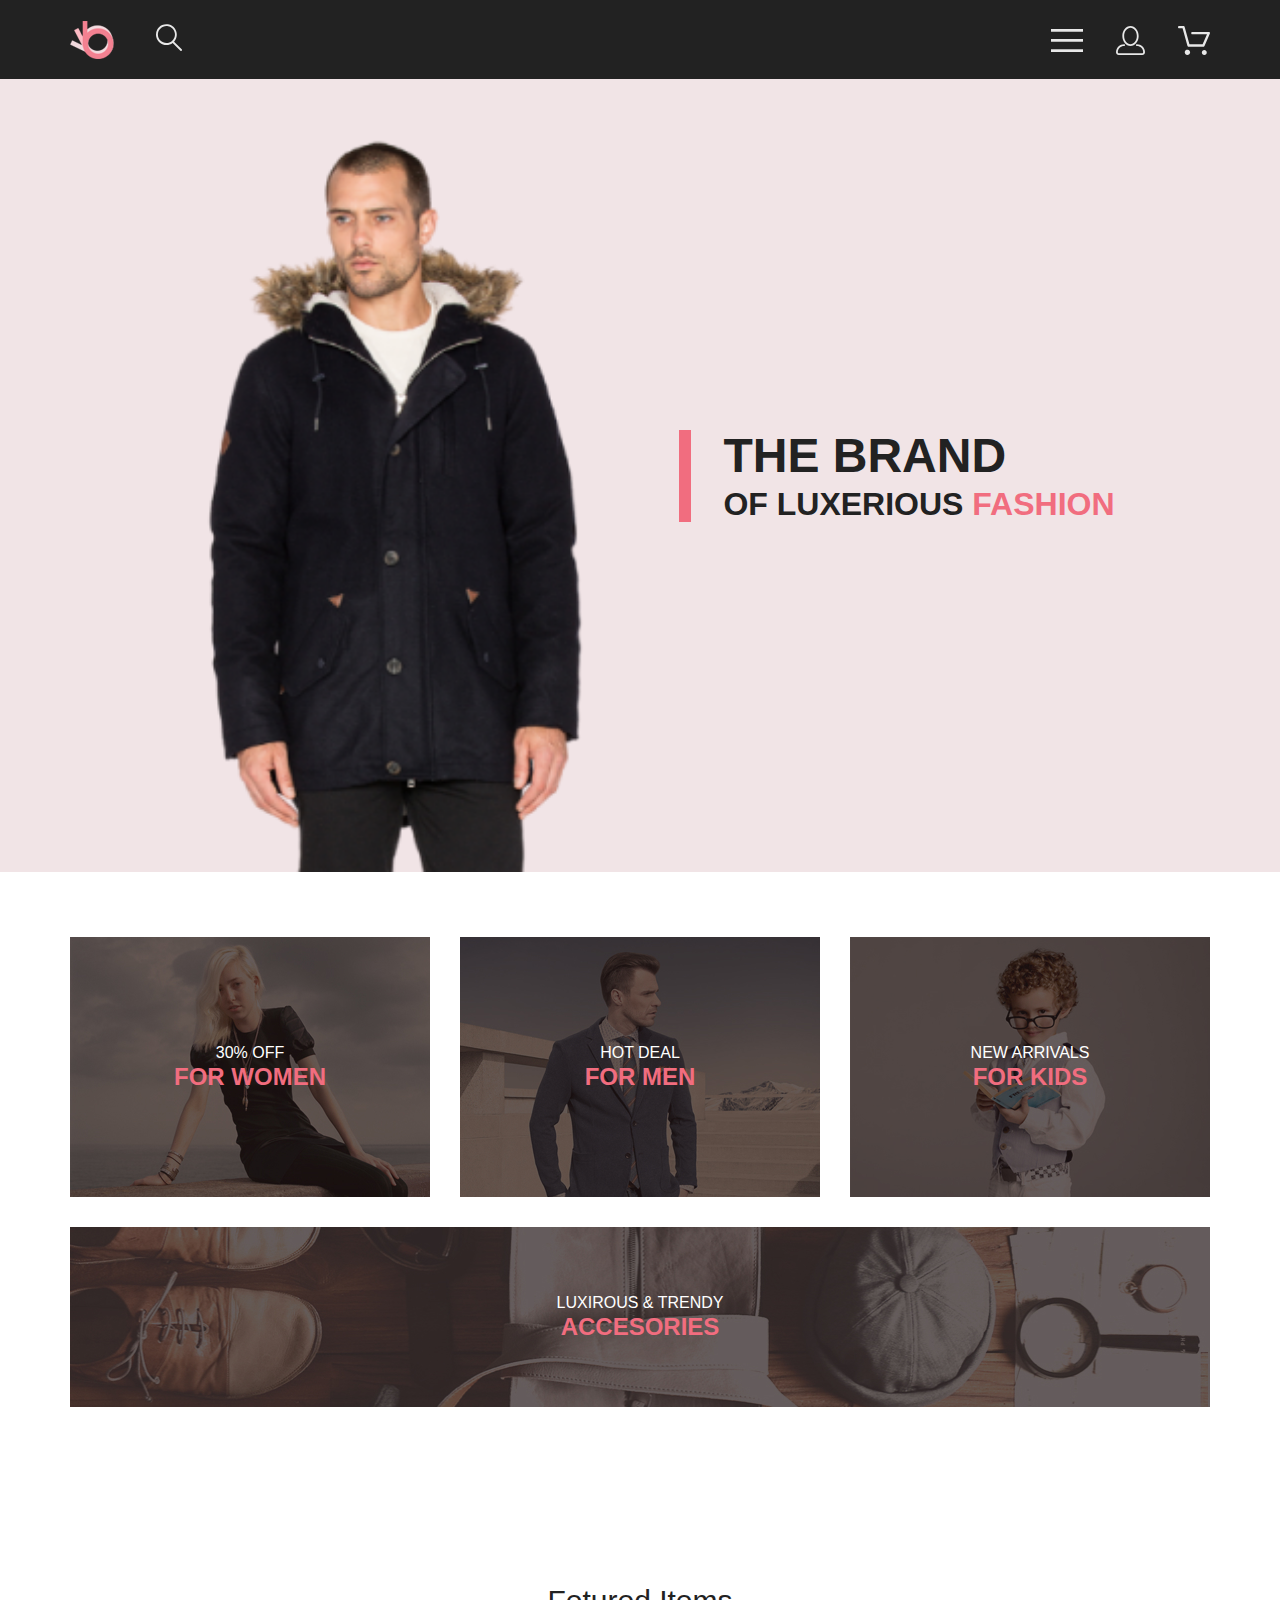
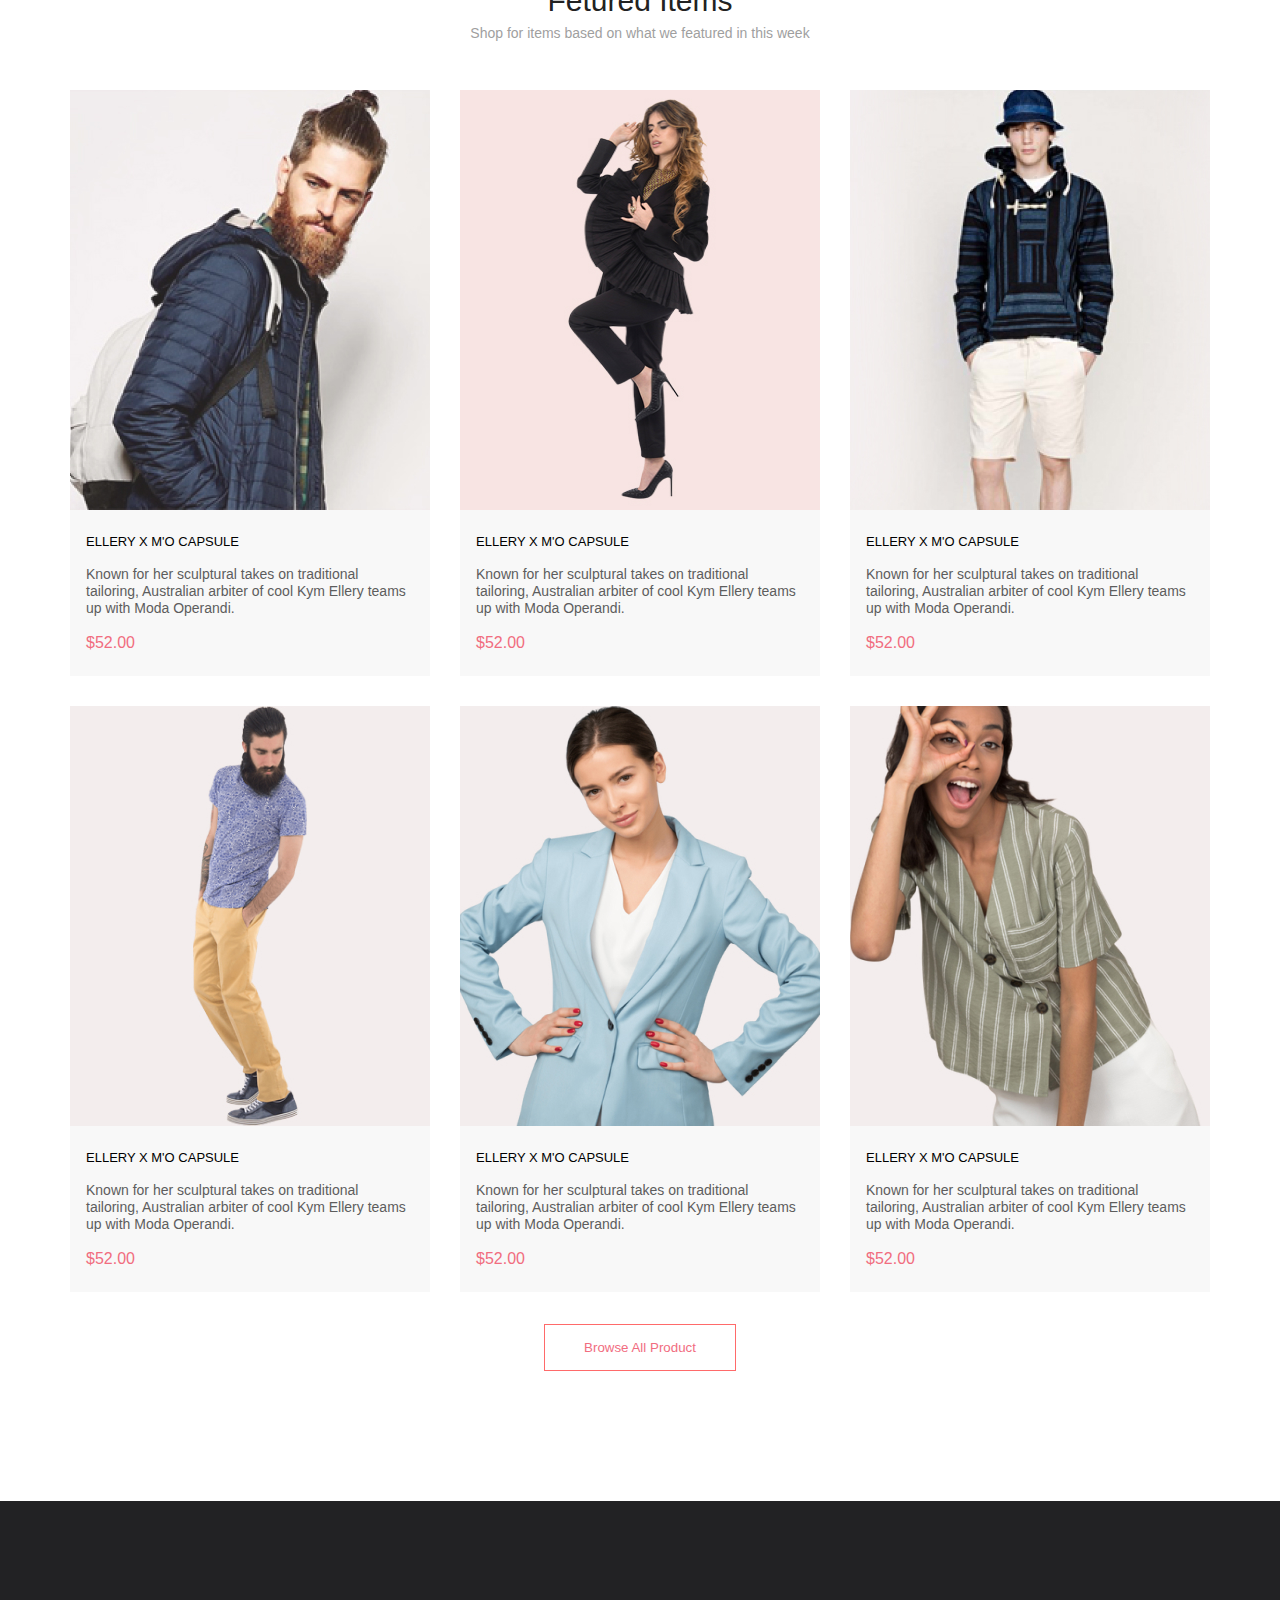
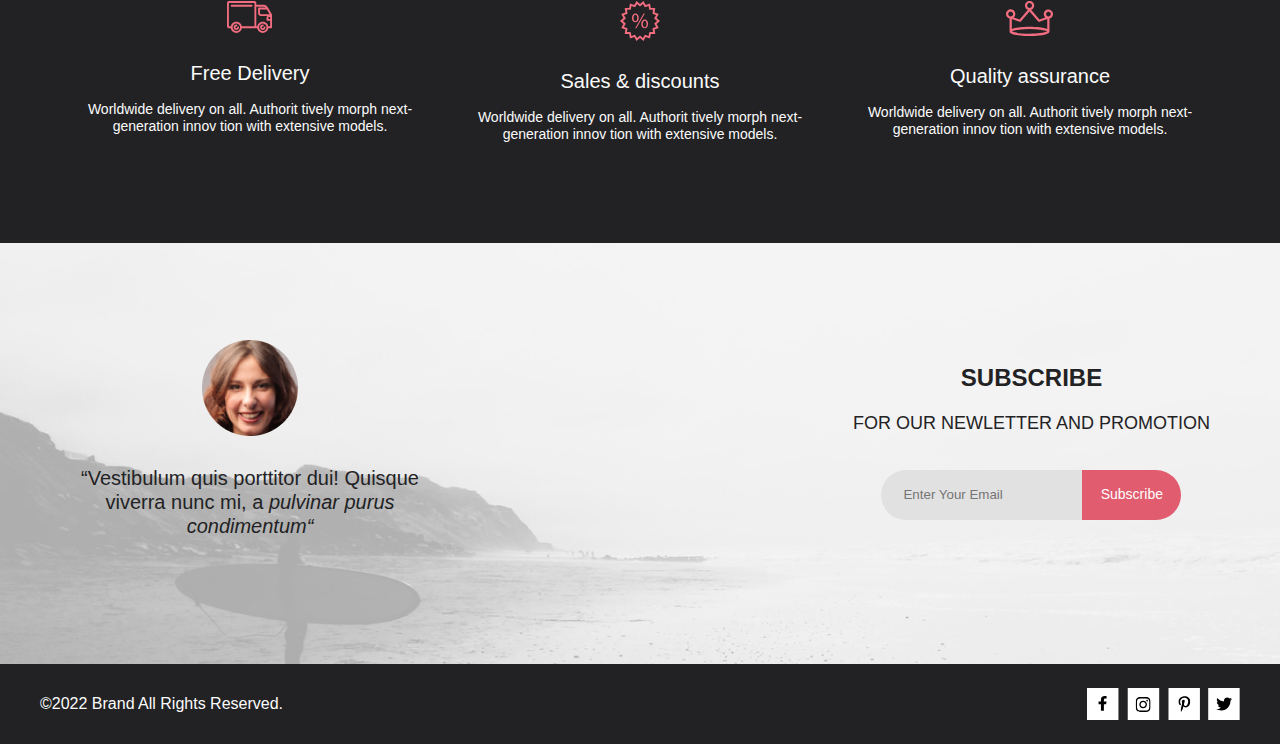
<file: img/DZ 8 Alesya Ryazanova.html>
<!DOCTYPE html>
<!-- saved from url=(0032)http://127.0.0.1:5500/index.html -->
<html lang="en"><head><meta http-equiv="Content-Type" content="text/html; charset=UTF-8">
    
    <meta http-equiv="X-UA-Compatible" content="IE=edge">
    <meta name="viewport" content="width=device-width, initial-scale=1.0">
    <title>DZ 8 Alesya Ryazanova</title>
    
    
    
    
    <link rel="stylesheet" href="./DZ 8 Alesya Ryazanova_files/style.css"><link rel="preconnect" href="https://fonts.googleapis.com/"><link rel="preconnect" href="https://fonts.gstatic.com/" crossorigin=""><link href="./DZ 8 Alesya Ryazanova_files/css2" rel="stylesheet"></head>
<body>
    <header class="header center">
        <div class="icon_group_1">
            <img src="./DZ 8 Alesya Ryazanova_files/logo.svg" alt="logo">
            <a href="http://127.0.0.1:5500/index.html#"><img src="./DZ 8 Alesya Ryazanova_files/search_icon.svg" alt="search icon"></a>
        </div>
        <div class="icon_group_2">
            <a href="http://127.0.0.1:5500/index.html#"><img src="./DZ 8 Alesya Ryazanova_files/burger_icon.svg" alt="burger menu icon"></a>
            <a class="no_mobile-2" href="http://127.0.0.1:5500/index.html#"><img src="./DZ 8 Alesya Ryazanova_files/user_icon.svg" alt="user icon"></a>
            <a class="no_mobile-2" href="http://127.0.0.1:5500/index.html#"><img src="./DZ 8 Alesya Ryazanova_files/basket_icon.svg" alt="basket icon"></a>
        </div>
    </header>
    <div class="top">
        <img class="top_img" src="./DZ 8 Alesya Ryazanova_files/top_man_img.png" width="800px" alt="image man">
        <div class="top_heading">
            <img class="line" src="./DZ 8 Alesya Ryazanova_files/top_vertical_line.svg" alt="vertical line">
            <div class="headings">
                <h1 class="heading-1">
                    THE BRAND
                </h1>
                <div class="top_subtitle">
                <h2 class="heading-2">
                    OF LUXERIOUS 
                <span class="heading-2 pink">FASHION </span>
                </h2>
            </div>
        </div>
        </div>
    </div>
    <section class="chapters center">
        <article class="chapter chapter-1">
            <a href="http://127.0.0.1:5500/index.html#">
                <p class="chapter-subtitle">
                    30% OFF
                </p>
                <h3 class="heading-3 pink">
                    FOR WOMEN
                </h3>
            </a>
        </article>
        <article class="chapter chapter-2">
            <a href="http://127.0.0.1:5500/index.html#">
                <p class="chapter-subtitle">
                    HOT DEAL
                </p>
                <h3 class="heading-3 pink">
                    FOR MEN
                </h3>
            </a>
        </article>
        <article class="chapter chapter-3">
            <a href="http://127.0.0.1:5500/index.html#">
                <p class="chapter-subtitle">
                    NEW ARRIVALS
                </p>
                <h3 class="heading-3 pink">
                    FOR KIDS
                </h3>
                </a>
        </article>
        <article class="chapter chapter-4">
            <a href="http://127.0.0.1:5500/index.html#">
                <p class="chapter-subtitle">
                    LUXIROUS &amp; TRENDY
                </p>
                <h3 class="heading-3 pink">
                    ACCESORIES
                </h3>
                </a>
        </article>
    </section>
    <section class="products center">
        <p class="products_title">
            Fetured Items
        </p>
        <p class="products_desc">
            Shop for items based on what we featured in this week
        </p>
        <div class="products_cards">
            <article class="product_card">
                <img src="./DZ 8 Alesya Ryazanova_files/product_article_1.jpg" alt="product photo">
                <div class="product_card_info">
                    <h4 class="heading-4">
                        ELLERY X M'O CAPSULE
                    </h4>
                    <p class="product_desc">
                        Known for her sculptural takes on traditional tailoring, Australian arbiter of cool Kym Ellery teams up with Moda Operandi.
                    </p>
                    <p class="product_prise pink">
                        $52.00
                    </p>
                </div>
            </article>
            <article class="product_card">
                <img src="./DZ 8 Alesya Ryazanova_files/product_article_2.jpg" alt="product photo">
                <div class="product_card_info">
                    <h4 class="heading-4">
                        ELLERY X M'O CAPSULE
                    </h4>
                    <p class="product_desc">
                        Known for her sculptural takes on traditional tailoring, Australian arbiter of cool Kym Ellery teams up with Moda Operandi.
                    </p>
                    <p class="product_prise pink">
                        $52.00
                    </p>
                </div>
            </article>
            <article class="product_card">
                <img src="./DZ 8 Alesya Ryazanova_files/product_article_3.jpg" alt="product photo">
                <div class="product_card_info">
                    <h4 class="heading-4">
                        ELLERY X M'O CAPSULE
                    </h4>
                    <p class="product_desc">
                        Known for her sculptural takes on traditional tailoring, Australian arbiter of cool Kym Ellery teams up with Moda Operandi.
                    </p>
                    <p class="product_prise pink">
                        $52.00
                    </p>
                </div>
            </article>
            <article class="product_card">
                <img src="./DZ 8 Alesya Ryazanova_files/product_article_4.jpg" alt="product photo">
                <div class="product_card_info">
                    <h4 class="heading-4">
                        ELLERY X M'O CAPSULE
                    </h4>
                    <p class="product_desc">
                        Known for her sculptural takes on traditional tailoring, Australian arbiter of cool Kym Ellery teams up with Moda Operandi.
                    </p>
                    <p class="product_prise pink">
                        $52.00
                    </p>
                </div>
            </article>
            <article class="product_card">
                <img src="./DZ 8 Alesya Ryazanova_files/product_article_5.jpg" alt="product photo">
                <div class="product_card_info">
                    <h4 class="heading-4">
                        ELLERY X M'O CAPSULE
                    </h4>
                    <p class="product_desc">
                        Known for her sculptural takes on traditional tailoring, Australian arbiter of cool Kym Ellery teams up with Moda Operandi.
                    </p>
                    <p class="product_prise pink">
                        $52.00
                    </p>
                </div>
            </article>
            <article class="product_card">
                <img src="./DZ 8 Alesya Ryazanova_files/product_article_6.jpg" alt="product photo">
                <div class="product_card_info">
                    <h4 class="heading-4">
                        ELLERY X M'O CAPSULE
                    </h4>
                    <p class="product_desc">
                        Known for her sculptural takes on traditional tailoring, Australian arbiter of cool Kym Ellery teams up with Moda Operandi.
                    </p>
                    <p class="product_prise pink">
                        $52.00
                    </p>
                </div>
            </article>
            
        </div>
        <button class="button_all_products pink">
            Browse All Product
        </button>
    </section>
    <footer>
        <section class="advantages center">
            <article class="advantage">
                <svg class="advantage_icon" width="46" height="32" viewBox="0 0 46 32" fill="none" xmlns="http://www.w3.org/2000/svg">
                    <path d="M30.2868 27.2429H14.8098C14.6026 28.5509 13.9355 29.742 12.9285 30.6021C11.9215 31.4621 10.6406 31.9346 9.31633 31.9346C7.99203 31.9346 6.71117 31.4621 5.70415 30.6021C4.69713 29.742 4.03003 28.5509 3.82283 27.2429H1.88582C1.391 27.2397 0.91765 27.0404 0.569536 26.6887C0.221422 26.337 0.0269624 25.8618 0.0288259 25.3669V1.87695C0.0266969 1.38195 0.221028 0.906335 0.56917 0.554443C0.917313 0.202551 1.39082 0.00317363 1.88582 0H27.4368C27.9318 0.00317353 28.4051 0.202522 28.7531 0.554443C29.1011 0.906364 29.2952 1.38204 29.2928 1.87695V3.78198H36.4138C36.4942 3.78164 36.5743 3.79208 36.6518 3.81299C38.9518 4.01299 40.1088 5.2129 41.3288 7.2749L44.8878 13.3689C44.9727 13.5136 45.0176 13.6782 45.0178 13.8459V26.304C45.0189 26.5515 44.9216 26.7892 44.7475 26.9651C44.5733 27.141 44.3364 27.2406 44.0888 27.2419H41.2748C41.0676 28.5499 40.4005 29.741 39.3935 30.6011C38.3865 31.4611 37.1056 31.9336 35.7813 31.9336C34.457 31.9336 33.1762 31.4611 32.1691 30.6011C31.1621 29.741 30.495 28.5499 30.2878 27.2419L30.2868 27.2429ZM32.0648 26.304C32.0727 27.0369 32.2973 27.7511 32.7102 28.3567C33.1231 28.9623 33.706 29.4322 34.3854 29.7073C35.0649 29.9824 35.8105 30.0503 36.5284 29.9026C37.2464 29.7548 37.9046 29.398 38.4202 28.877C38.9358 28.3559 39.2857 27.6941 39.426 26.9746C39.5662 26.2551 39.4905 25.5103 39.2083 24.8337C38.9262 24.1572 38.4502 23.5794 37.8403 23.1729C37.2304 22.7663 36.5138 22.5491 35.7808 22.5488C34.7905 22.5552 33.8431 22.9543 33.1464 23.6582C32.4498 24.3621 32.0608 25.3136 32.0648 26.304ZM5.60085 26.304C5.60874 27.0369 5.83327 27.7511 6.2462 28.3567C6.65914 28.9623 7.24201 29.4322 7.92143 29.7073C8.60086 29.9824 9.34648 30.0503 10.0644 29.9026C10.7824 29.7548 11.4406 29.398 11.9562 28.877C12.4718 28.3559 12.8217 27.6941 12.962 26.9746C13.1022 26.2551 13.0265 25.5103 12.7443 24.8337C12.4622 24.1572 11.9862 23.5794 11.3763 23.1729C10.7664 22.7663 10.0498 22.5491 9.31682 22.5488C8.3263 22.5549 7.37866 22.9537 6.68181 23.6577C5.98496 24.3617 5.59585 25.3134 5.59984 26.304H5.60085ZM41.2728 25.366H43.1588V19.7478H40.4228C40.3002 19.7473 40.1789 19.7227 40.0659 19.6753C39.9528 19.6279 39.8502 19.5586 39.7639 19.4714C39.6776 19.3843 39.6094 19.281 39.563 19.1675C39.5167 19.054 39.4932 18.9324 39.4938 18.8098V16.9629C39.4935 16.2423 39.7691 15.5488 40.2638 15.0249H33.8848C33.8076 15.0248 33.7307 15.015 33.6558 14.9958C32.9511 14.933 32.2956 14.6081 31.819 14.0852C31.3423 13.5623 31.0793 12.8794 31.0818 12.1719V7.47192C31.0812 7.34927 31.1047 7.22758 31.151 7.11401C31.1973 7.00044 31.2656 6.89725 31.3519 6.81006C31.4381 6.72286 31.5407 6.6535 31.6538 6.60596C31.7669 6.55841 31.8882 6.53361 32.0108 6.53296H38.4938C38.1495 6.21428 37.7421 5.97123 37.2981 5.81982C36.854 5.66842 36.3831 5.61187 35.9158 5.65381H29.2928V25.3618H30.2868C30.494 24.0538 31.1612 22.8627 32.1682 22.0027C33.1752 21.1426 34.456 20.6702 35.7803 20.6702C37.1046 20.6702 38.3855 21.1426 39.3925 22.0027C40.3995 22.8627 41.0666 24.0538 41.2738 25.3618L41.2728 25.366ZM14.8088 25.366H27.4358V1.87598H1.88582V25.366H3.82283C4.03003 24.058 4.69713 22.8666 5.70415 22.0066C6.71117 21.1465 7.99203 20.6741 9.31633 20.6741C10.6406 20.6741 11.9215 21.1465 12.9285 22.0066C13.9355 22.8666 14.6026 24.058 14.8098 25.366H14.8088ZM41.3508 16.9658V17.875H43.1588V16.0278H42.2798C42.033 16.0294 41.7968 16.1288 41.6229 16.304C41.449 16.4792 41.3516 16.716 41.3518 16.9629L41.3508 16.9658ZM32.9378 12.1738C32.9368 12.4263 33.0359 12.6691 33.2134 12.8486C33.3909 13.0282 33.6323 13.13 33.8848 13.1318C33.9487 13.1317 34.0124 13.1384 34.0748 13.1519H42.5998L39.8339 8.41602H32.9338L32.9378 12.1738ZM33.0308 26.3059C33.0279 25.5734 33.3157 24.8695 33.8311 24.3489C34.3464 23.8283 35.0473 23.5333 35.7798 23.5288C36.0286 23.5288 36.2672 23.6278 36.4431 23.8037C36.619 23.9796 36.7178 24.218 36.7178 24.4668C36.7178 24.7156 36.619 24.9542 36.4431 25.1301C36.2672 25.306 36.0286 25.4048 35.7798 25.4048C35.6015 25.4032 35.4267 25.4548 35.2777 25.5527C35.1286 25.6507 35.012 25.7905 34.9427 25.9548C34.8733 26.1191 34.8544 26.3005 34.8882 26.4756C34.922 26.6507 35.0071 26.8118 35.1326 26.9385C35.2582 27.0651 35.4185 27.1516 35.5933 27.187C35.7681 27.2224 35.9494 27.2051 36.1144 27.1372C36.2793 27.0693 36.4203 26.9538 36.5196 26.8057C36.6188 26.6575 36.6718 26.4833 36.6718 26.3049C36.6718 26.0587 36.7696 25.8226 36.9438 25.6484C37.1179 25.4743 37.3541 25.3765 37.6003 25.3765C37.8466 25.3765 38.0828 25.4743 38.2569 25.6484C38.431 25.8226 38.5288 26.0587 38.5288 26.3049C38.5288 27.0343 38.2391 27.7338 37.7234 28.2495C37.2077 28.7652 36.5082 29.0549 35.7788 29.0549C35.0495 29.0549 34.35 28.7652 33.8343 28.2495C33.3186 27.7338 33.0288 27.0343 33.0288 26.3049L33.0308 26.3059ZM6.56682 26.3059C6.56389 25.5734 6.85171 24.8695 7.36708 24.3489C7.88245 23.8283 8.5833 23.5333 9.31584 23.5288C9.56462 23.5288 9.8032 23.6278 9.97911 23.8037C10.155 23.9796 10.2538 24.218 10.2538 24.4668C10.2538 24.7156 10.155 24.9542 9.97911 25.1301C9.8032 25.306 9.56462 25.4048 9.31584 25.4048C9.13751 25.4032 8.9627 25.4548 8.81365 25.5527C8.66459 25.6507 8.548 25.7905 8.47865 25.9548C8.40931 26.1191 8.39033 26.3005 8.42415 26.4756C8.45797 26.6507 8.54305 26.8118 8.6686 26.9385C8.79414 27.0651 8.95449 27.1516 9.12929 27.187C9.30409 27.2224 9.48546 27.2051 9.65038 27.1372C9.8153 27.0693 9.95634 26.9538 10.0556 26.8057C10.1548 26.6575 10.2078 26.4833 10.2078 26.3049C10.2078 26.0587 10.3057 25.8226 10.4798 25.6484C10.6539 25.4743 10.8901 25.3765 11.1363 25.3765C11.3826 25.3765 11.6188 25.4743 11.7929 25.6484C11.967 25.8226 12.0648 26.0587 12.0648 26.3049C12.0648 27.0343 11.7751 27.7338 11.2594 28.2495C10.7437 28.7652 10.0442 29.0549 9.31484 29.0549C8.58549 29.0549 7.88601 28.7652 7.37029 28.2495C6.85456 27.7338 6.56484 27.0343 6.56484 26.3049L6.56682 26.3059ZM4.70885 5.65991C4.46008 5.65991 4.22149 5.56116 4.04558 5.38525C3.86967 5.20934 3.77083 4.9707 3.77083 4.72192C3.77083 4.47315 3.86967 4.2345 4.04558 4.05859C4.22149 3.88268 4.46008 3.78394 4.70885 3.78394H24.6088C24.8576 3.78394 25.0962 3.88268 25.2721 4.05859C25.448 4.2345 25.5468 4.47315 25.5468 4.72192C25.5468 4.9707 25.448 5.20934 25.2721 5.38525C25.0962 5.56116 24.8576 5.65991 24.6088 5.65991H4.70885Z" fill="#F16D7F"></path>
                </svg>
                <h3 class="advantage_heading">
                    Free Delivery
                </h3>
                <p class="adventage_description">
                    Worldwide delivery on all. Authorit tively morph next-generation innov tion with extensive models.
                </p>
            </article>
            <article class="advantage">
                <svg class="advantage_icon" width="40" height="40" viewBox="0 0 40 40" fill="none" xmlns="http://www.w3.org/2000/svg">
                        <path d="M19.9939 37.0239L16.5229 39.9238L14.2349 36.0039L9.99487 37.5159L9.17285 33.0359L4.67987 32.991L5.41187 28.491L1.20386 26.8909L3.41388 22.925L-0.00012207 19.96L3.41187 16.9929L1.2019 13.0278L5.41089 11.428L4.67786 6.93286L9.17188 6.88892L9.9939 2.40894L14.2339 3.91992L16.5219 0L19.9929 2.8999L23.4639 0L25.7529 3.9209L29.9929 2.40894L30.8139 6.88989L35.3079 6.93481L34.5759 11.4299L38.7839 13.03L36.5739 16.9958L39.9859 19.9609L36.5739 22.928L38.7829 26.894L34.5739 28.4939L35.3069 32.988L30.8119 33.033L29.9909 37.5139L25.7529 36.0029L23.4639 39.9229L19.9939 37.0239ZM21.1999 35.541L22.9609 37.012L24.1219 35.022L24.9139 33.666L26.3819 34.189L28.5329 34.957L28.9499 32.6838L29.2349 31.1289L30.7959 31.113L33.0779 31.092L32.7059 28.8098L32.4519 27.25L33.9109 26.696L36.0449 25.8828L34.9249 23.873L34.1589 22.498L35.3419 21.4709L37.0759 19.9609L35.3429 18.4609L34.1599 17.4319L34.9259 16.0559L36.0469 14.0449L33.9129 13.2339L32.4539 12.6809L32.7089 11.1208L33.0809 8.83984L30.7989 8.81689L29.2389 8.80103L28.9539 7.24683L28.5379 4.97388L26.3859 5.74097L24.9179 6.26392L24.1249 4.90698L22.9629 2.91699L21.2009 4.38794L19.9958 5.39282L18.7909 4.38794L17.0299 2.91699L15.8689 4.90601L15.0769 6.26294L13.6078 5.73999L11.4579 4.97192L11.0399 7.24585L10.7549 8.80005L9.19489 8.81592L6.91388 8.83789L7.28589 11.1199L7.53986 12.678L6.08087 13.2329L3.94586 14.0439L5.06689 16.0549L5.83289 17.4299L4.6499 18.459L2.91589 19.967L4.64886 21.4739L5.83185 22.5029L5.06586 23.8779L3.94489 25.8879L6.07788 26.698L7.5379 27.2529L7.2829 28.812L6.91187 31.0959L9.19287 31.1189L10.7529 31.135L11.0379 32.6899L11.4549 34.9619L13.6069 34.1948L15.0759 33.6719L15.8679 35.0288L17.0299 37.019L18.7909 35.5479L19.9958 34.543L21.1999 35.541ZM21.3179 23.02C21.3179 20.093 22.8829 18.4648 24.7769 18.4648C26.7829 18.4648 28.0769 20.0279 28.0769 22.7949C28.0769 25.8539 26.4919 27.3718 24.6619 27.3718C22.8829 27.3718 21.3379 25.922 21.3179 23.02V23.02ZM22.8389 22.9319C22.8159 24.7829 23.5209 26.1899 24.7109 26.1899C25.9879 26.1899 26.5609 24.8049 26.5609 22.8899C26.5609 21.1249 26.0539 19.6528 24.7109 19.6528C23.4999 19.6488 22.8389 21.1029 22.8389 22.9309V22.9319ZM15.1938 27.332L23.6089 12.613H24.8419L16.4269 27.332H15.1938ZM11.9789 16.99C11.9789 14.09 13.5419 12.458 15.4369 12.458C17.4369 12.458 18.7629 14.022 18.7629 16.79C18.7629 19.848 17.1769 21.365 15.3269 21.365C13.5439 21.365 11.9999 19.915 11.9789 16.991V16.99ZM13.5209 16.9238C13.4769 18.7748 14.1618 20.1809 15.3708 20.1829C16.6478 20.1829 17.2209 18.7988 17.2209 16.8828C17.2209 15.1168 16.7138 13.645 15.3708 13.645C14.1618 13.642 13.5209 15.092 13.5209 16.925V16.9238Z" fill="#F16D7F"></path>
                </svg>
                <h3 class="advantage_heading">
                    Sales &amp; discounts
                </h3>
                <p class="adventage_description">
                    Worldwide delivery on all. Authorit tively morph next-generation innov tion with extensive models.
                </p>
            </article>
            <article class="advantage">
                <svg class="advantage_icon" width="48" height="35" viewBox="0 0 48 35" fill="none" xmlns="http://www.w3.org/2000/svg">
                    <path d="M42.393 8.53564C41.1766 8.52335 40.0049 8.99349 39.1342 9.84302C38.2635 10.6925 37.7647 11.8522 37.747 13.0686C37.7501 13.7086 37.8911 14.3405 38.1603 14.9211C38.4295 15.5018 38.8206 16.0176 39.3071 16.4336L33.4471 18.4888L25.1081 8.80566C26.0034 8.50693 26.7831 7.93646 27.3388 7.17358C27.8945 6.41071 28.1983 5.49331 28.2081 4.54956C28.1828 3.33432 27.6824 2.17743 26.814 1.3269C25.9457 0.476377 24.7785 0 23.563 0C22.3475 0 21.1804 0.476377 20.3121 1.3269C19.4437 2.17743 18.9432 3.33432 18.918 4.54956C18.9277 5.48395 19.2253 6.39274 19.7702 7.15186C20.3151 7.91097 21.0809 8.48368 21.9631 8.79175L13.611 18.4917L7.7531 16.4368C8.23917 16.0206 8.62989 15.5045 8.89873 14.9238C9.16757 14.3432 9.30822 13.7116 9.31108 13.0718C9.33412 12.195 9.10852 11.3296 8.66045 10.5757C8.21238 9.82172 7.56009 9.2099 6.77898 8.81104C5.99787 8.41217 5.11986 8.2424 4.24639 8.32153C3.37291 8.40067 2.53965 8.72555 1.84295 9.2583C1.14624 9.79105 0.614525 10.5101 0.309254 11.3323C0.00398245 12.1545 -0.0623783 13.0462 0.117848 13.9045C0.298073 14.7629 0.717494 15.5526 1.32769 16.1826C1.93788 16.8126 2.71394 17.2571 3.56609 17.4646V29.7556C3.57345 29.8376 3.59015 29.9184 3.61602 29.9966C3.58308 30.1233 3.56636 30.2538 3.56609 30.3848C3.56609 34.7968 21.485 34.9268 23.528 34.9268C25.571 34.9268 43.49 34.7978 43.49 30.3848C43.4893 30.2539 43.4725 30.1234 43.44 29.9966C43.4676 29.9189 43.4845 29.8379 43.49 29.7556V17.4646C44.5889 17.2244 45.5587 16.5828 46.2094 15.6653C46.8601 14.7478 47.1449 13.6204 47.0082 12.5039C46.8715 11.3874 46.323 10.3621 45.4701 9.62866C44.6173 8.89526 43.5214 8.50653 42.397 8.53857L42.393 8.53564ZM21.174 4.55176C21.1625 4.07755 21.2926 3.61062 21.5477 3.21069C21.8027 2.81076 22.1712 2.49591 22.606 2.3064C23.0408 2.11688 23.5223 2.06132 23.9889 2.14673C24.4555 2.23214 24.8861 2.45463 25.2256 2.78589C25.5652 3.11715 25.7982 3.542 25.8951 4.00635C25.9919 4.4707 25.9482 4.95345 25.7695 5.39282C25.5907 5.8322 25.2851 6.20831 24.8915 6.47314C24.498 6.73798 24.0345 6.8795 23.5601 6.87964C22.9354 6.88605 22.3335 6.64481 21.8863 6.2085C21.4391 5.77218 21.183 5.17647 21.174 4.55176V4.55176ZM13.584 20.8276C13.801 20.9026 14.0353 20.9113 14.2573 20.8525C14.4792 20.7938 14.6786 20.6701 14.83 20.4976L23.5301 10.3977L32.23 20.4976C32.3812 20.6701 32.5804 20.7938 32.8022 20.8528C33.0239 20.9117 33.2581 20.9033 33.475 20.8286L41.2331 18.1038V28.0408C36.3481 25.9188 25.124 25.8406 23.533 25.8406C21.942 25.8406 10.7141 25.9198 5.83306 28.0408V18.1038L13.584 20.8276ZM23.527 32.7166C14.827 32.7166 9.27802 31.7057 6.97002 30.8547C6.61895 30.7373 6.28322 30.578 5.97002 30.3806C6.69202 29.8596 9.03108 29.1487 12.9361 28.6487C19.9715 27.844 27.0756 27.844 34.111 28.6487C38.011 29.1487 40.3561 29.8596 41.0761 30.3806C40.7654 30.5794 40.4312 30.7388 40.0811 30.8547C37.7791 31.7037 32.235 32.7166 23.527 32.7166ZM2.28008 13.0686C2.26895 12.5945 2.39939 12.1279 2.65471 11.7283C2.91003 11.3286 3.27866 11.0139 3.71355 10.8247C4.14844 10.6355 4.62977 10.5801 5.09624 10.6658C5.56271 10.7514 5.99313 10.9743 6.33245 11.3057C6.67176 11.637 6.90458 12.0618 7.00127 12.5261C7.09797 12.9904 7.05412 13.4731 6.87529 13.9124C6.69647 14.3516 6.39074 14.7277 5.99724 14.9924C5.60374 15.2572 5.14033 15.3986 4.66607 15.3987C4.04091 15.4054 3.43856 15.1639 2.99126 14.7271C2.54396 14.2903 2.28825 13.6937 2.28008 13.0686V13.0686ZM42.393 15.3987C41.935 15.3875 41.4906 15.2414 41.1152 14.9788C40.7398 14.7162 40.4501 14.3487 40.2825 13.9224C40.1149 13.496 40.0768 13.0297 40.1729 12.5818C40.269 12.1339 40.4952 11.7241 40.8229 11.4041C41.1507 11.084 41.5656 10.8677 42.0157 10.7822C42.4658 10.6968 42.931 10.7459 43.3533 10.9236C43.7756 11.1013 44.1361 11.3997 44.3897 11.7812C44.6433 12.1628 44.7788 12.6105 44.7791 13.0686C44.7704 13.6935 44.5144 14.2895 44.0672 14.7261C43.62 15.1626 43.0179 15.4041 42.393 15.3977V15.3987Z" fill="#F16D7F"></path>
                </svg>
                <h3 class="advantage_heading">
                    Quality assurance
                </h3>
                <p class="adventage_description">
                    Worldwide delivery on all. Authorit tively morph next-generation innov tion with extensive models.
                </p>
            </article>
        </section>
        <section class="subscription center">
            <div class="review">
                <img src="./DZ 8 Alesya Ryazanova_files/footer_ava.png" alt="avatar">
                <p class="review_description">
                    “Vestibulum quis porttitor dui! Quisque viverra nunc mi, a <i>pulvinar purus condimentum“</i>
                </p>
            </div>
            <div class="form_subscription">
            
                    <h3 class="heading-subscription">
                        SUBSCRIBE
                    </h3>
                    <p class="subscription-subtitle">
                        FOR OUR NEWLETTER AND PROMOTION
                    </p>
                
                
                <form action="http://127.0.0.1:5500/index.html#">
                    <div class="form-input-button">
                        <input class="form_subscription_input" type="email" name="email" id="email" placeholder="Enter Your Email">
                        <button class="form_subscription_button" type="submit">Subscribe
                        </button>
                    </div>
                </form>
                
            </div>
        </section>
        <section class="footer_bottom">
            <p class="copy">
                ©2022  Brand  All Rights Reserved.
            </p>
            <div class="footer_icon_group">
                <svg class="icon_socialis_network" width="32" height="32" viewBox="0 0 32 32" fill="none" xmlns="http://www.w3.org/2000/svg">
                    <path d="M31.4506 0H0V32H31.4506V0Z" fill="white"></path>
                    <path d="M19.0884 16.28L19.5069 13.616H16.8902V11.8873C16.8902 11.1585 17.2557 10.4481 18.4277 10.4481H19.6172V8.17997C19.6172 8.17997 18.5377 8 17.5056 8C15.3507 8 13.9422 9.27593 13.9422 11.5857V13.616H11.5469V16.28H13.9422V22.72H16.8902V16.28H19.0884Z" fill="black"></path>
                </svg>
                <svg class="icon_socialis_network" width="33" height="32" viewBox="0 0 33 32" fill="none" xmlns="http://www.w3.org/2000/svg">
                        <path d="M32.1883 0H0.737671V32H32.1883V0Z" fill="white"></path>
                        <g clip-path="url(#clip0_190_1608)">
                        <path d="M16.1368 12.6816C14.0216 12.6816 12.3155 14.3849 12.3155 16.4967C12.3155 18.6084 14.0216 20.3117 16.1368 20.3117C18.2519 20.3117 19.958 18.6084 19.958 16.4967C19.958 14.3849 18.2519 12.6816 16.1368 12.6816ZM16.1368 18.9769C14.7699 18.9769 13.6525 17.8646 13.6525 16.4967C13.6525 15.1287 14.7666 14.0164 16.1368 14.0164C17.507 14.0164 18.6211 15.1287 18.6211 16.4967C18.6211 17.8646 17.5036 18.9769 16.1368 18.9769ZM21.0056 12.5256C21.0056 13.0203 20.6065 13.4154 20.1143 13.4154C19.6188 13.4154 19.223 13.017 19.223 12.5256C19.223 12.0342 19.6221 11.6357 20.1143 11.6357C20.6065 11.6357 21.0056 12.0342 21.0056 12.5256ZM23.5364 13.4287C23.4799 12.2367 23.2072 11.1808 22.3325 10.3109C21.4612 9.441 20.4036 9.16873 19.2097 9.10897C17.9792 9.03924 14.291 9.03924 13.0605 9.10897C11.8699 9.16541 10.8123 9.43768 9.93768 10.3076C9.06302 11.1775 8.79364 12.2334 8.73378 13.4254C8.66394 14.6539 8.66394 18.3361 8.73378 19.5646C8.79031 20.7566 9.06302 21.8125 9.93768 22.6824C10.8123 23.5523 11.8666 23.8246 13.0605 23.8844C14.291 23.9541 17.9792 23.9541 19.2097 23.8844C20.4036 23.8279 21.4612 23.5556 22.3325 22.6824C23.2039 21.8125 23.4766 20.7566 23.5364 19.5646C23.6063 18.3361 23.6063 14.6572 23.5364 13.4287ZM21.9468 20.8828C21.6874 21.5336 21.1852 22.0349 20.53 22.2972C19.5489 22.6857 17.2209 22.5961 16.1368 22.5961C15.0526 22.5961 12.7213 22.6824 11.7435 22.2972C11.0917 22.0383 10.5895 21.5369 10.3268 20.8828C9.93768 19.9033 10.0275 17.5791 10.0275 16.4967C10.0275 15.4142 9.941 13.0867 10.3268 12.1105C10.5862 11.4597 11.0884 10.9584 11.7435 10.6961C12.7246 10.3076 15.0526 10.3972 16.1368 10.3972C17.2209 10.3972 19.5523 10.3109 20.53 10.6961C21.1818 10.9551 21.684 11.4564 21.9468 12.1105C22.3359 13.09 22.2461 15.4142 22.2461 16.4967C22.2461 17.5791 22.3359 19.9066 21.9468 20.8828Z" fill="black"></path>
                        </g>
                        <defs>
                        <clippath id="clip0_190_1608">
                        <rect width="14.8991" height="17" fill="white" transform="translate(8.68396 8)"></rect>
                        </clippath>
                        </defs>
                </svg>
                <svg class="icon_socialis_network" width="32" height="32" viewBox="0 0 32 32" fill="none" xmlns="http://www.w3.org/2000/svg">
                    <path d="M31.9259 0H0.475342V32H31.9259V0Z" fill="white"></path>
                            <g clip-path="url(#clip0_190_1616)">
                            <path d="M16.7402 8.20312C13.5555 8.20312 10.4081 10.3406 10.4081 13.8C10.4081 16 11.6373 17.25 12.3822 17.25C12.6895 17.25 12.8664 16.3875 12.8664 16.1438C12.8664 15.8531 12.1308 15.2344 12.1308 14.025C12.1308 11.5125 14.0304 9.73125 16.4888 9.73125C18.6026 9.73125 20.167 10.9406 20.167 13.1625C20.167 14.8219 19.5058 17.9344 17.3641 17.9344C16.5912 17.9344 15.9301 17.3719 15.9301 16.5656C15.9301 15.3844 16.7495 14.2406 16.7495 13.0219C16.7495 10.9531 13.8349 11.3281 13.8349 13.8281C13.8349 14.3531 13.9001 14.9344 14.1329 15.4125C13.7045 17.2688 12.8292 20.0344 12.8292 21.9469C12.8292 22.5375 12.913 23.1188 12.9689 23.7094C13.0744 23.8281 13.0216 23.8156 13.183 23.7563C14.7474 21.6 14.6916 21.1781 15.3993 18.3562C15.7811 19.0875 16.7681 19.4812 17.5503 19.4812C20.8468 19.4812 22.3274 16.2469 22.3274 13.3313C22.3274 10.2281 19.6641 8.20312 16.7402 8.20312Z" fill="black"></path>
                            </g>
                            <defs>
                            <clippath id="clip0_190_1616">
                            <rect width="11.9193" height="16" fill="white" transform="translate(10.4081 8)"></rect>
                            </clippath>
                            </defs>
                </svg>
                <svg class="icon_socialis_network" width="32" height="32" viewBox="0 0 32 32" fill="none" xmlns="http://www.w3.org/2000/svg">
                    <path d="M31.6636 0H0.213013V32H31.6636V0Z" fill="white"></path>
                    <g clip-path="url(#clip0_190_1612)">
                    <path d="M22.4181 12.7411C22.4281 12.8832 22.4281 13.0253 22.4281 13.1675C22.4281 17.5025 19.1509 22.4974 13.161 22.4974C11.3156 22.4974 9.60132 21.9593 8.1593 21.0253C8.42149 21.0558 8.67357 21.0659 8.94585 21.0659C10.4685 21.0659 11.8702 20.5482 12.9895 19.6649C11.5576 19.6345 10.3576 18.6903 9.94415 17.3908C10.1458 17.4213 10.3475 17.4416 10.5593 17.4416C10.8517 17.4416 11.1442 17.4009 11.4164 17.3299C9.92401 17.0253 8.80465 15.7055 8.80465 14.1116V14.071C9.23825 14.3147 9.74249 14.467 10.2769 14.4873C9.39959 13.8984 8.82483 12.8933 8.82483 11.7563C8.82483 11.1472 8.98614 10.5888 9.26851 10.1015C10.8719 12.0913 13.282 13.3908 15.9844 13.5329C15.934 13.2893 15.9038 13.0355 15.9038 12.7817C15.9038 10.9746 17.3559 9.5025 19.1609 9.5025C20.0987 9.5025 20.9457 9.89844 21.5407 10.538C22.2768 10.3959 22.9827 10.1218 23.6079 9.74616C23.3659 10.5076 22.8516 11.1472 22.176 11.5533C22.8315 11.4822 23.4668 11.2994 24.0516 11.0457C23.608 11.6954 23.0533 12.274 22.4181 12.7411Z" fill="black"></path>
                    </g>
                    <defs>
                    <clippath id="clip0_190_1612">
                    <rect width="15.8924" height="16" fill="white" transform="translate(8.1593 8)"></rect>
                    </clippath>
                    </defs>
                </svg>                               
                  
            </div>
        </section>
    </footer>
<!-- Code injected by live-server -->
<script>
	// <![CDATA[  <-- For SVG support
	if ('WebSocket' in window) {
		(function () {
			function refreshCSS() {
				var sheets = [].slice.call(document.getElementsByTagName("link"));
				var head = document.getElementsByTagName("head")[0];
				for (var i = 0; i < sheets.length; ++i) {
					var elem = sheets[i];
					var parent = elem.parentElement || head;
					parent.removeChild(elem);
					var rel = elem.rel;
					if (elem.href && typeof rel != "string" || rel.length == 0 || rel.toLowerCase() == "stylesheet") {
						var url = elem.href.replace(/(&|\?)_cacheOverride=\d+/, '');
						elem.href = url + (url.indexOf('?') >= 0 ? '&' : '?') + '_cacheOverride=' + (new Date().valueOf());
					}
					parent.appendChild(elem);
				}
			}
			var protocol = window.location.protocol === 'http:' ? 'ws://' : 'wss://';
			var address = protocol + window.location.host + window.location.pathname + '/ws';
			var socket = new WebSocket(address);
			socket.onmessage = function (msg) {
				if (msg.data == 'reload') window.location.reload();
				else if (msg.data == 'refreshcss') refreshCSS();
			};
			if (sessionStorage && !sessionStorage.getItem('IsThisFirstTime_Log_From_LiveServer')) {
				console.log('Live reload enabled.');
				sessionStorage.setItem('IsThisFirstTime_Log_From_LiveServer', true);
			}
		})();
	}
	else {
		console.error('Upgrade your browser. This Browser is NOT supported WebSocket for Live-Reloading.');
	}
	// ]]>
</script>

</body></html>
</file>
<file: style.css>
* {
    margin: 0;
    padding: 0;
}

body {
    font-family: 'Lato', sans-serif;
    max-width: 100vw;
}

.top {
    align-items: center;
    gap: 64px;
    justify-content: center;
}
.center {
    padding-left: calc(50% - 570px);
    padding-right: calc(50% - 570px);
}
.header {
    background: #222222;
    display: flex;
    justify-content: space-between;
    align-items: center;
}
.search {
    transition: transform 0.4s;
}
.search:hover {
     transform: scale(1.3);
}
.search:hover path {
    fill: #F16D7F;
}

.burger-menu {
    transition: transform 0.4s;
}
.burger-menu:hover {
     transform: scale(1.3);
}
.burger-menu:hover path {
    fill: #F16D7F;
}
.user {
    transition: transform 0.4s;
}
.user:hover {
     transform: scale(1.3);
}
.user:hover path {
    fill: #F16D7F;
}
.basket_count {
    transition: transform 0.4s;
}
.basket_count:hover {
     transform: scale(1.3);
}
.basket:hover path {
    fill: #F16D7F;
}
.basket_count {
    position: relative;
}
.count {
    width: 19px;
    height: 19px;
    background-color: #F16D7F;
    border-radius: 50px;
    font-style: normal;
    font-weight: 400;
    font-size: 12px;
    line-height: 14px;
    color: #FFFFFF;
    text-align: center;
    display: flex;
    align-items: center;
    justify-content: center;
    position: absolute;
    top: 0;
    right: -10px;
}
.icon_group_1 {
    display: flex;
    align-items: center;
    gap: 41px;
    transition: transform 0.4s;
}

.icon_group_2 {
    display: flex;
    align-items: center;
    gap: 33px;
    padding-top: 26px;
    padding-bottom: 20px;
    transition: transform 0.4s;
}


.top {
    background: #F1E4E6;
    display: flex;
    align-items: center;
    justify-content: center;
    
}
.top_img {
    max-width: 450px;
    max-height: 760px;
    padding-top: 50px;
}
.top_heading {
    display: flex;
    justify-content: flex-start;
    align-items: center;
    
    gap: 16px;
}
.line{
    padding-right: 16px;
}
.heading-1 {
    font-style: normal;
    font-weight: 900;
    font-size: 48px;
    line-height: 58px;
    color: #222222;
}
.top_subtitle {
    display: flex;
    justify-content: flex-start;
    gap: 10px;
    }
.heading-2{
    font-style: normal;
    font-weight: 700;
    font-size: 32px;
    line-height: 38px;
    color: #222222;
}
.pink {
    color: #F16D7F;
}
.chapters {
    display: grid;
    grid-template-columns: repeat(3, 1fr);
    grid-template-rows: 260px 180px;
    gap:30px;
    padding-top: 65px;
    padding-bottom: 96px;
}



.chapter {
    width: 360px;
    height: 260px;
    display: flex;
    justify-content: center;
    align-items: center;
    text-align: center;
    transition: transform 1s;
}
.chapter:hover {
    transform: scale(0.9);
    
}
.chapter-1 {
    background-image: url("/img/chapter_women_background.jpg");
    background-size: cover;
}
.chapter-2 {
    background-image: url("/img/chapter_men_background.jpg");
    background-size: cover;
}
.chapter-3 {
    background-image: url("/img/chapter_kids_background.jpg");
    background-size: cover;
}
.chapter-4 {
    background-image: url("/img/chapter_accesories_background.jpg");
    background-size: cover;
    height: 180px;
    width: 1140px;
    grid-column: 1 / span 4;
}
.chapter a {
    text-decoration: none;
   
}
.chapter-subtitle {
    font-style: normal;
    font-weight: 400;
    font-size: 16px;
    line-height: 19px;
    color: #FFFFFF;
}
.heading-3 {
    font-style: normal;
    font-weight: 700;
    font-size: 24px;
    line-height: 29px;
}
.products {
    padding-bottom: 60px;
    text-align: center;
}
.products_title {
    font-style: normal;
    font-weight: 400;
    font-size: 30px;
    line-height: 36px;
    color: #222222;
    padding-bottom: 6px;
}
.products_desc {
    font-style: normal;
    font-weight: 400;
    font-size: 14px;
    line-height: 17px;
    color: #9F9F9F;
    padding-bottom: 48px;
}
.products_cards {
    display: grid;
    grid-template-columns: repeat( auto-fit, minmax(360px, 1fr) );
    
    gap: 30px;
    
}

.product_card {
    background: #F8F8F8;
    display: flex;
    flex-direction: column;
    text-align: left;
    transition: transform 1s;
      
}
.product_card:hover {
    transform: scale(1.1);
    box-shadow: 2px 2px 2px 1px rgba(0, 0, 0, 0.2);
}


.photo_and_batton {
 width: 360px;
 height: 420px;
 display: flex;
 justify-content: center;
 align-items: center;
}

.art_1 {
    background-image: url('/img/product_article_1.jpg');
}
.art_2 {
    background-image: url('/img/product_article_2.jpg');
}
.art_3 {
    background-image: url('/img/product_article_3.jpg');
}
.art_4 {
    background-image: url('/img/product_article_4.jpg');
}
.art_5 {
    background-image: url('/img/product_article_5.jpg');
}
.art_6 {
    background-image: url('/img/product_article_6.jpg');
}

 .batton_add {
    width: 139px;
    height: 44px;
    border: 1px solid white;
    display: flex;
    justify-content: center;
    align-items: center;
    gap: 10px;
    font-style: normal;
    font-weight: 400;
    font-size: 14px;
    line-height: 17px;
    color: #FFFFFF;
    
} 

.button_hover {
    background: rgba(58, 56, 56, 0.86);
    width: 360px;
    height: 420px;
    display: flex;
    justify-content: center;
    align-items: center;
    transition: transform 1s;
    opacity: 0;
}
.button_hover:hover {
    opacity: 1;      
}

.product_card_info {
    padding: 24px 16px;
    display: flex;
    flex-direction: column;
    align-items: flex-start;
    gap: 16px;
}
.heading-4 {
    font-style: normal;
    font-weight: 400;
    font-size: 13px;
    line-height: 16px;
    color: #000000;
}
.product_desc {
    font-style: normal;
    font-weight: 300;
    font-size: 14px;
    line-height: 17px;
    color: #5D5D5D;
}
.product_prise {
    font-style: normal;
    font-weight: 400;
    font-size: 16px;
    line-height: 19px;
}

.button_all_products {
    margin-top: 32px;
    margin-bottom: 70px;
    padding: 15px 39px;
    border: 1px solid #FF6A6A;
    background-color: white;
    transition: transform 0.4s;
}

.button_all_products:hover {
    transform: scale(1.1);
    background-color: #FF6A6A;
    color: white;
}

footer {
    max-width: 100vw;
}
.advantages {
    background: #222224;
    padding-top: 100px;
    padding-bottom: 100px;
    display: flex;
    justify-content: center;
    align-items: center
    gap: 30px;
}

.advantage{
    display: flex;
    align-items: center;
    flex-direction: column;
    max-width: 360px;
}
.advantage_icon {
    padding-bottom: 28px;
}

.advantage_heading {
    font-style: normal;
    font-weight: 400;
    font-size: 20px;
    line-height: 24px;
    color: #FBFBFB;
    padding-bottom: 16px;
}

.adventage_description {
    font-style: normal;
    font-weight: 300;
    font-size: 14px;
    line-height: 17px;
    text-align: center;
    color: #FBFBFB;
}

.subscription {
    background-image: url("/img/photo\ subscribe.jpg");
    background-size: cover;
    
    padding-top: 97px;
    padding-bottom: 126px;
    display: flex;
    justify-content: space-between;
    max-width: 100vw;
}
.review {
    display: flex;
    gap: 30px;
    max-width: 360px;
    flex-direction: column;
    align-items: center;
    justify-content: flex-start;
    
}

.review_description  {
    font-style: normal;
    font-weight: 400;
    font-size: 20px;
    line-height: 24px;
    text-align: center;
    color: #222224;
}

.form_subscription {
    display: flex;
    flex-direction: column;
    align-items: center;
    justify-content: center;
    
}

.heading-subscription {
    font-style: normal;
    font-weight: 700;
    font-size: 24px;
    line-height: 167.2%;
    text-align: center;
    color: #222224;
    padding-bottom: 10px;
}

.subscription-subtitle {
    font-style: normal;
    font-weight: 400;
    font-size: 18px;
    line-height: 167.2%;
    text-align: center;
    color: #222224;
    padding-bottom: 32px;
}

.form-input-button {
    max-width: 300px;
    display: flex;
    flex-direction: row;

}
.form_subscription_input {
    background: #E1E1E1;
    border-bottom-left-radius: 50px;
    border-top-left-radius: 50px;
    width: 180px;
    height: 50px;
    border: none;
    padding-left: 22px;
}
.form_subscription_button {
    background: #E05C6E;
    border-bottom-right-radius: 50px;
    border-top-right-radius: 50px;
    width: 100px;
    height: 50px;
    border: none;
    font-style: normal;
    font-weight: 400;
    font-size: 14px;
    line-height: 17px;
    text-align: center;
    color: #FFFFFF;
    transition: transform 0.4s;
}
.form_subscription_button:hover {
    transform: scale(1.1);
}

.footer_bottom {
    background: #222224;
    padding-top: 24px;
    padding-bottom: 24px;
    display: flex;
    justify-content: space-between;
    flex-direction: row;
    align-items: center;
    
    padding-left: 40px;
    padding-right: 40px;
}
.copy {
    font-style: normal;
    font-weight: 400;
    font-size: 16px;
    line-height: 19px;
    color: #FBFBFB;

}
.footer_icon_group {
    display: flex;
    justify-content: space-between;
    flex-direction: row;
    gap: 8px;
}
.icon {
    width: 32px;
    height: 32px;
    background-color: #ffffff;
    display: flex;
    justify-content: center;
    align-items: center;
    transition: transform 0.4s;
}
.icon:hover {
    transform: scale(1.3);
}
.icon_socialis_network:hover path {
    fill: #F16D7F;
}

@media (max-width:1024px) and (min-width:768px)  {
    body {
        max-width: 100vw;
    }
    .center {
        padding-left: calc(50% - 368px);
        padding-right: calc(50% - 368px);
    }
    .header {
        display: flex;
        justify-content: space-between;
        align-items: center;
    }
    .top {
        display: flex;
        align-items: center;
        justify-content: center;
        padding-right: calc(50% - 368px);
        padding-left: 0px;
    }
    .top_img {
        max-width: 223px;
        max-height: 368px;
    }
    .heading-1 {
        font-size: 44px;
    }
    .heading-2{
        font-size: 24px;
    }
    .chapters {
        gap:20px;
    }
    .chapter {
        width: 232px;
        height: 168px;
    }
    .chapter-4 {
        height: 116px;
        width: 735px;
    }
    .products_cards {
        gap: 16px;
    }

    .advantages {
        padding-top: 48px;
        padding-bottom: 64px;
        flex-direction: column;
        align-items: center;
        gap: 48px;
    }
    
    .subscription {
        padding-top: 64px;
        padding-bottom: 140px;
        display: flex;
        flex-direction: column;
        align-items: center;
        gap: 48px;
    }
}

@media (max-width:767px) and (min-width:320px) {
    body {
        max-width: 100vw;
    }
    .center {
        padding-left: calc(50% - 160px);
        padding-right: calc(50% - 160px);
    }

    .no_mobile-2,
    .top_img {
        display: none;
        max-width: 300px;
    }
    .top {
        display: flex;
        align-items: center;
        justify-content: center;
        padding: 148px 56px;
    }
    .line{
        height: 61px;
    }
    .top_heading {
        display: flex;
        justify-content: center;
        align-items: center;
    }
    .heading-1 {
        font-size: 30px;
        line-height: 32px;
    }
    .heading-2{
        font-size: 14px;
        line-height: 24px;
    }
    .chapters {
        display: flex;
        flex-direction: column;
        gap:30px;
        padding-top: 64px;
        padding-left: calc(50% - 150px);
        padding-right: calc(50% - 150px);
    }
    .chapter {
        width: 300px;
        height: 204px;
    }
    .chapter-4 {
        height: 111px;
        width: 300px;
    }
    .products_cards {
        grid-template-columns: repeat( auto-fit, minmax(320px, 1fr) );
        gap: 16px;
    }

    .photo_and_batton {
        width: 320px;
        height: 380px;
        display: flex;
        justify-content: center;
        align-items: center;
       }
    
    .button_hover {
    width: 320px;
    height: 380px;
    }
 
    .advantages {
        padding-bottom: 81px;
        gap: 46px;
        flex-direction: column;
        align-items: center;
    }
    .advantage{
        max-width: 290px;
    }
    .subscription {
        padding-bottom: 110px;
        display: flex;
        flex-direction: column;
        align-items: center;
        gap: 48px;
        max-width: 320px;
        
    }
    .review {
        max-width: 290px;
              
    }
    .form-input-button {
        max-width: 280px;
        display: flex;
        flex-direction: row;
    
    }
    .footer_bottom {
        flex-direction: column;
        gap: 40px; 
        
    }
}
</file>
<file: img/DZ 8 Alesya Ryazanova_files/style.css>
* {
    margin: 0;
    padding: 0;
}

body {
    font-family: 'Lato', sans-serif;
    max-width: 100vw;
}
.top {
    align-items: center;
    gap: 64px;
    justify-content: center;
}
.center {
    padding-left: calc(50% - 570px);
    padding-right: calc(50% - 570px);
}
.header {
    background: #222222;
    display: flex;
    justify-content: space-between;
    align-items: center;
}
.icon_group_1 {
    display: flex;
    align-items: center;
    gap: 41px;
}
.icon_group_2 {
    display: flex;
    align-items: center;
    gap: 33px;
    padding-top: 26px;
    padding-bottom: 20px;
}
.top {
    background: #F1E4E6;
    display: flex;
    align-items: center;
    justify-content: center;
    
}
.top_img {
    max-width: 450px;
    max-height: 760px;
    padding-top: 50px;
}
.top_heading {
    display: flex;
    justify-content: flex-start;
    align-items: center;
    
    gap: 16px;
}
.line{
    padding-right: 16px;
}
.heading-1 {
    font-style: normal;
    font-weight: 900;
    font-size: 48px;
    line-height: 58px;
    color: #222222;
}
.top_subtitle {
    display: flex;
    justify-content: flex-start;
    gap: 10px;
    }
.heading-2{
    font-style: normal;
    font-weight: 700;
    font-size: 32px;
    line-height: 38px;
    color: #222222;
}
.pink {
    color: #F16D7F;
}
.chapters {
    display: grid;
    grid-template-columns: repeat(3, 1fr);
    grid-template-rows: repeat(2, 1fr);
    gap:30px;
    padding-top: 65px;
    padding-bottom: 96px;
}
 
.chapter {
    width: 360px;
    height: 260px;
    display: flex;
    justify-content: center;
    align-items: center;
    text-align: center;
}
.chapter-1 {
    background-image: url("/img/chapter_women_background.jpg");
    background-size: cover;
}
.chapter-2 {
    background-image: url("/img/chapter_men_background.jpg");
    background-size: cover;
}
.chapter-3 {
    background-image: url("/img/chapter_kids_background.jpg");
    background-size: cover;
}
.chapter-4 {
    background-image: url("/img/chapter_accesories_background.jpg");
    background-size: cover;
    height: 180px;
    width: 1140px;
    grid-column: 1 / span 4;
}
.chapter a {
    text-decoration: none;
   
}
.chapter-subtitle {
    font-style: normal;
    font-weight: 400;
    font-size: 16px;
    line-height: 19px;
    color: #FFFFFF;
}
.heading-3 {
    font-style: normal;
    font-weight: 700;
    font-size: 24px;
    line-height: 29px;
}
.products {
    padding-bottom: 60px;
    text-align: center;
}
.products_title {
    font-style: normal;
    font-weight: 400;
    font-size: 30px;
    line-height: 36px;
    color: #222222;
    padding-bottom: 6px;
}
.products_desc {
    font-style: normal;
    font-weight: 400;
    font-size: 14px;
    line-height: 17px;
    color: #9F9F9F;
    padding-bottom: 48px;
}
.products_cards {
    display: grid;
    grid-template-columns: repeat( auto-fit, minmax(360px, 1fr) );
    gap: 30px;
}
.product_card {
    background: #F8F8F8;
    display: flex;
    flex-direction: column;
    text-align: left;
}
.product_card_info {
    padding: 24px 16px;
    display: flex;
    flex-direction: column;
    align-items: flex-start;
    gap: 16px;
}
.heading-4 {
    font-style: normal;
    font-weight: 400;
    font-size: 13px;
    line-height: 16px;
    color: #000000;
}
.product_desc {
    font-style: normal;
    font-weight: 300;
    font-size: 14px;
    line-height: 17px;
    color: #5D5D5D;
}
.product_prise {
    font-style: normal;
    font-weight: 400;
    font-size: 16px;
    line-height: 19px;
}

.button_all_products {
    margin-top: 32px;
    margin-bottom: 70px;
    padding: 15px 39px;
    border: 1px solid #FF6A6A;
    background-color: white;
}

footer {
    max-width: 100wh;
}
.advantages {
    background: #222224;
    padding-top: 100px;
    padding-bottom: 100px;
    display: flex;
    justify-content: center;
    gap: 30px;
}

.advantage{
    display: flex;
    align-items: center;
    flex-direction: column;
    max-width: 360px;
}
.advantage_icon {
    padding-bottom: 28px;
}

.advantage_heading {
    font-style: normal;
    font-weight: 400;
    font-size: 20px;
    line-height: 24px;
    color: #FBFBFB;
    padding-bottom: 16px;
}

.adventage_description {
    font-style: normal;
    font-weight: 300;
    font-size: 14px;
    line-height: 17px;
    text-align: center;
    color: #FBFBFB;
}

.subscription {
    background-image: url("/img/photo\ subscribe.jpg");
    background-size: cover;
    
    padding-top: 97px;
    padding-bottom: 126px;
    display: flex;
    justify-content: space-between;
}
.review {
    display: flex;
    gap: 30px;
    max-width: 360px;
    flex-direction: column;
    align-items: center;
    justify-content: flex-start;
    
}

.review_description  {
    font-style: normal;
    font-weight: 400;
    font-size: 20px;
    line-height: 24px;
    text-align: center;
    color: #222224;
}

.form_subscription {
    display: flex;
    flex-direction: column;
    align-items: center;
    justify-content: center;
    
}

.heading-subscription {
    font-style: normal;
    font-weight: 700;
    font-size: 24px;
    line-height: 167.2%;
    text-align: center;
    color: #222224;
    padding-bottom: 10px;
}

.subscription-subtitle {
    font-style: normal;
    font-weight: 400;
    font-size: 18px;
    line-height: 167.2%;
    text-align: center;
    color: #222224;
    padding-bottom: 32px;
}

.form-input-button {
    max-width: 300px;
    display: flex;
    flex-direction: row;

}
.form_subscription_input {
    background: #E1E1E1;
    border-bottom-left-radius: 50px;
    border-top-left-radius: 50px;
    width: 180px;
    height: 50px;
    border: none;
    padding-left: 22px;
}
.form_subscription_button {
    background: #E05C6E;
    border-bottom-right-radius: 50px;
    border-top-right-radius: 50px;
    width: 100px;
    height: 50px;
    border: none;
    font-style: normal;
    font-weight: 400;
    font-size: 14px;
    line-height: 17px;
    text-align: center;
    color: #FFFFFF;
}

.footer_bottom {
    background: #222224;
    padding-top: 24px;
    padding-bottom: 24px;
    display: flex;
    justify-content: space-between;
    flex-direction: row;
    align-items: center;
    
    padding-left: 40px;
    padding-right: 40px;
}
.copy {
    font-style: normal;
    font-weight: 400;
    font-size: 16px;
    line-height: 19px;
    color: #FBFBFB;

}
.footer_icon_group {
    display: flex;
    justify-content: space-between;
    flex-direction: row;
    gap: 8px;
}

@media (max-width:1024px) and (min-width:768px)  {
    body {
        max-width: 100vw;
    }
    .center {
        padding-left: calc(50% - 368px);
        padding-right: calc(50% - 368px);
    }
    .header {
        display: flex;
        justify-content: space-between;
        align-items: center;
    }
    .top {
        display: flex;
        align-items: center;
        justify-content: center;
        padding-right: calc(50% - 368px);
        padding-left: 0px;
    }
    .top_img {
        max-width: 223px;
        max-height: 368px;
    }
    .heading-1 {
        font-size: 44px;
    }
    .heading-2{
        font-size: 24px;
    }
    .chapters {
        gap:20px;
    }
    .chapter {
        width: 232px;
        height: 168px;
    }
    .chapter-4 {
        height: 116px;
        width: 735px;
    }
    .products_cards {
        gap: 16px;
    }

    .advantages {
        padding-top: 48px;
        padding-bottom: 64px;
        flex-direction: column;
        align-items: center;
        gap: 48px;
    }
    
    .subscription {
        padding-top: 64px;
        padding-bottom: 140px;
        display: flex;
        flex-direction: column;
        align-items: center;
        gap: 48px;
    }
}

@media (max-width:767px) and (min-width:320px) {
    body {
        max-width: 100vw;
    }
    .center {
        padding-left: calc(50% - 140px);
        padding-right: calc(50% - 140px);
    }
    .no_mobile-2,
    .top_img {
        display: none;
    }
    .top {
        display: flex;
        align-items: center;
        justify-content: center;
        padding: 148px 56px;
    }
    .line{
        height: 61px;
    }
    .top_heading {
        display: flex;
        justify-content: center;
        align-items: center;
    }
    .heading-1 {
        font-size: 30px;
        line-height: 32px;
    }
    .heading-2{
        font-size: 14px;
        line-height: 24px;
    }
    .chapters {
        display: flex;
        flex-direction: column;
        gap:30px;
        padding-top: 64px;
        padding-left: calc(50% - 150px);
        padding-right: calc(50% - 150px);
    }
    .chapter {
        width: 300px;
        height: 204px;
    }
    .chapter-4 {
        height: 111px;
        width: 300px;
    }
    .products_cards {
        grid-template-columns: repeat( auto-fit, minmax(300px, 1fr) );
        gap: 16px;
    }

    .advantages {
        padding-bottom: 81px;
        gap: 46px;
        flex-direction: column;
        align-items: center;
    }
    .advantage{
        max-width: 290px;
    }
    .subscription {
        padding-bottom: 110px;
        display: flex;
        flex-direction: column;
        align-items: center;
        gap: 48px;
    }
    .review {
        max-width: 290px;
              
    }
    .form-input-button {
        max-width: 280px;
        display: flex;
        flex-direction: row;
    
    }
    .footer_bottom {
        flex-direction: column;
              gap: 40px; 
    }
}
</file>
